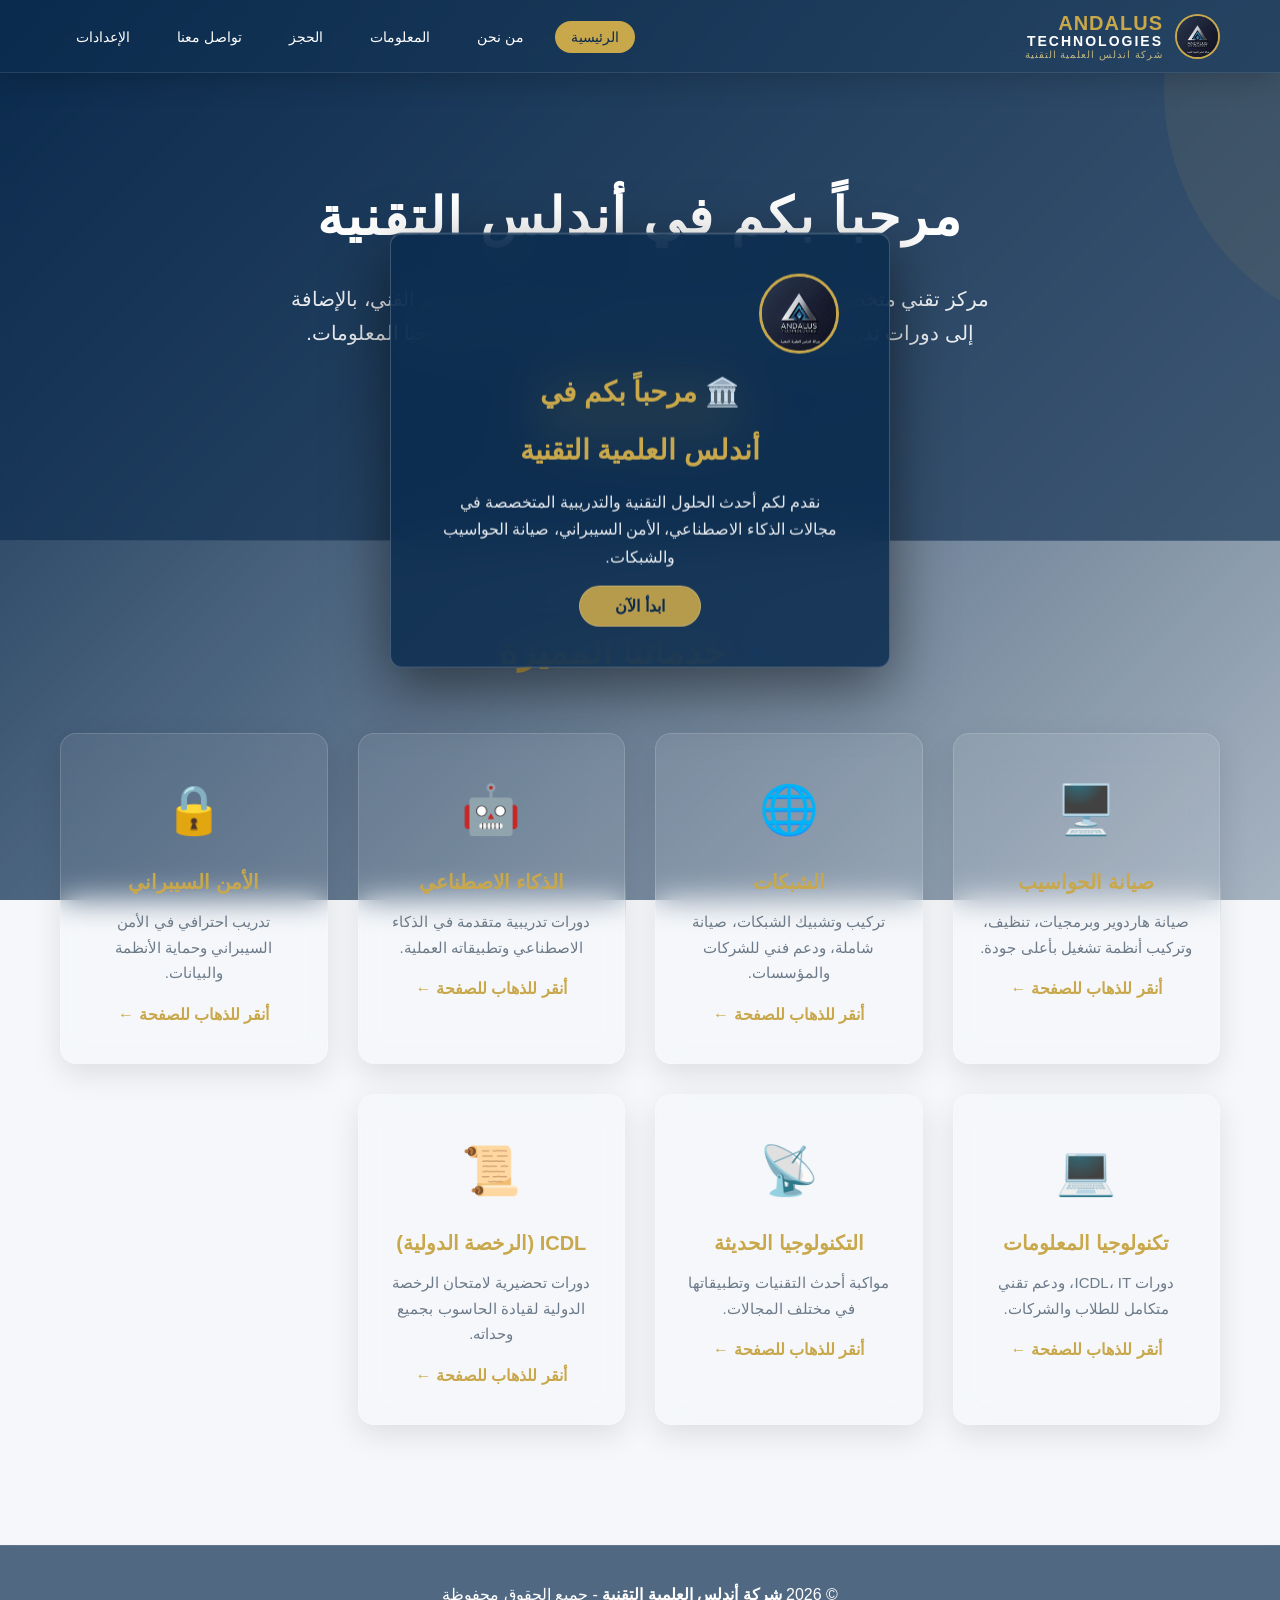
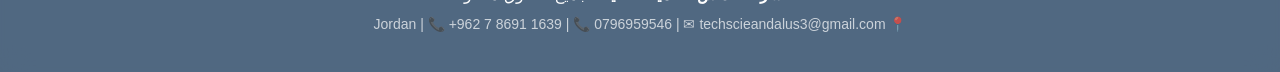
<file: index.html>
<!DOCTYPE html>
<html lang="ar" dir="rtl">
<head>
    <meta charset="UTF-8">
    <meta name="viewport" content="width=device-width, initial-scale=1.0">
    <title>Andalus Technologies | Home</title>
    <link rel="icon" type="image/jpeg" href="images/logo-ar.jpg">
    <link rel="stylesheet" href="style.css">
</head>
<body>

    <div class="glass-bg"></div>

    <header class="header glass-header">
        <div class="container">
            <div class="logo">
                <img src="images/logo-ar.jpg" alt="شعار أندلس" class="logo-img logo-ar" onerror="this.style.display='none'">
                <img src="images/logo-en.jpg" alt="Andalus Logo" class="logo-img logo-en" style="display:none;" onerror="this.style.display='none'">
                <div class="logo-text">
                    <span class="logo-main logo-main-ar">ANDALUS</span>
                    <span class="logo-sub logo-sub-ar">TECHNOLOGIES</span>
                    <span class="logo-slogan logo-slogan-ar">شركة اندلس العلمية التقنية</span>
                    <span class="logo-main logo-main-en" style="display:none;">ANDALUS</span>
                    <span class="logo-sub logo-sub-en" style="display:none;">TECHNOLOGIES</span>
                    <span class="logo-slogan logo-slogan-en" style="display:none;">INNOVATING TODAY, EMPOWERING TOMORROW</span>
                </div>
            </div>
            <button class="menu-toggle" id="menuToggle" aria-label="Menu">
                <span></span><span></span><span></span>
            </button>
            <ul class="nav-links" id="navLinks">
                <li><a href="index.html" class="active" data-trans="home">Home</a></li>
                <li><a href="about.html" data-trans="about">About Us</a></li>
                <li><a href="services.html" data-trans="services">Services</a></li>
                <li><a href="booking.html" data-trans="booking">Booking</a></li>
                <li><a href="contact.html" data-trans="contact">Contact Us</a></li>
                <li><a href="settings.html" data-trans="settings">⚙️ Settings</a></li>
            </ul>
        </div>
    </header>

    <div class="welcome-popup glass-welcome" id="welcomePopup" style="display:none;">
        <div class="welcome-content">
            <img src="images/logo-ar.jpg" alt="Andalus" class="logo-ar welcome-logo" style="display:inline-block;" onerror="this.style.display='none'">
            <img src="images/logo-en.jpg" alt="Andalus" class="logo-en welcome-logo" style="display:none;" onerror="this.style.display='none'">
            <h2 data-trans="welcome_title">🏛️ Welcome to</h2>
            <h2 style="color: var(--secondary); font-size:28px;" data-trans="company_name">Andalus Scientific Technology</h2>
            <p style="margin:15px 0;" data-trans="welcome_desc">We provide the latest technical and training solutions in AI, Cybersecurity, Computer and Network Maintenance.</p>
            <button class="close-welcome" id="closeWelcome" data-trans="start_now">Start Now</button>
        </div>
    </div>

    <section class="hero glass-hero">
        <div class="container">
            <h1 data-trans="hero_title">Welcome to <span>Andalus</span> Technology</h1>
            <p data-trans="hero_desc">A specialized technical center offering computer maintenance, networking, technical support, and training courses in AI, Cybersecurity, and IT.</p>
            <a href="booking.html" class="btn" data-trans="book_now">Book Your Service Now</a>
        </div>
    </section>

    <section class="features">
        <div class="container">
            <h2 data-trans="features_title">🔹 Our Featured Services</h2>
            <div class="features-grid">
                <div class="feature-card glass-feature">
                    <div class="icon">🖥️</div>
                    <h3 data-trans="service1_title">Computer Maintenance</h3>
                    <p data-trans="service1_desc">Hardware and software maintenance, cleaning, and OS installation with highest quality.</p>
                    <a href="services.html#hardware" class="card-link" data-trans="go_to_page">Click to go to page ←</a>
                </div>
                <div class="feature-card glass-feature">
                    <div class="icon">🌐</div>
                    <h3 data-trans="service2_title">Networks</h3>
                    <p data-trans="service2_desc">Network installation, comprehensive maintenance, and technical support for companies.</p>
                    <a href="services.html#networks" class="card-link" data-trans="go_to_page">Click to go to page ←</a>
                </div>
                <div class="feature-card glass-feature">
                    <div class="icon">🤖</div>
                    <h3 data-trans="service3_title">Artificial Intelligence</h3>
                    <p data-trans="service3_desc">Advanced training courses in AI and its practical applications.</p>
                    <a href="ai.html" class="card-link" data-trans="go_to_page">Click to go to page ←</a>
                </div>
                <div class="feature-card glass-feature">
                    <div class="icon">🔒</div>
                    <h3 data-trans="service4_title">Cybersecurity</h3>
                    <p data-trans="service4_desc">Professional training in cybersecurity and system/data protection.</p>
                    <a href="cybersecurity.html" class="card-link" data-trans="go_to_page">Click to go to page ←</a>
                </div>
                <div class="feature-card glass-feature">
                    <div class="icon">💻</div>
                    <h3 data-trans="service5_title">Information Technology</h3>
                    <p data-trans="service5_desc">ICDL courses, IT, and integrated technical support for students and companies.</p>
                    <a href="it.html" class="card-link" data-trans="go_to_page">Click to go to page ←</a>
                </div>
                <div class="feature-card glass-feature">
                    <div class="icon">📡</div>
                    <h3 data-trans="service6_title">Modern Technology</h3>
                    <p data-trans="service6_desc">Keeping up with the latest technologies and their applications.</p>
                    <a href="technology.html" class="card-link" data-trans="go_to_page">Click to go to page ←</a>
                </div>
                <div class="feature-card glass-feature">
                    <div class="icon">📜</div>
                    <h3 data-trans="service7_title">ICDL (International License)</h3>
                    <p data-trans="service7_desc">Preparation courses for the ICDL exam with all its modules.</p>
                    <a href="icdl.html" class="card-link" data-trans="go_to_page">Click to go to page ←</a>
                </div>
            </div>
        </div>
    </section>

    <footer class="footer glass-footer">
        <div class="container">
            <p>© 2026 <strong data-trans="company_footer">Andalus Scientific Technology</strong> - <span data-trans="all_rights">All Rights Reserved</span></p>
            <p style="font-size:14px; opacity:0.7;">📍 Jordan | 📞 +962 7 8691 1639 | 📞 0796959546  | ✉ techscieandalus3@gmail.com</p>
        </div>
    </footer>

    <script src="script.js"></script>
</body>
</html>
</file>
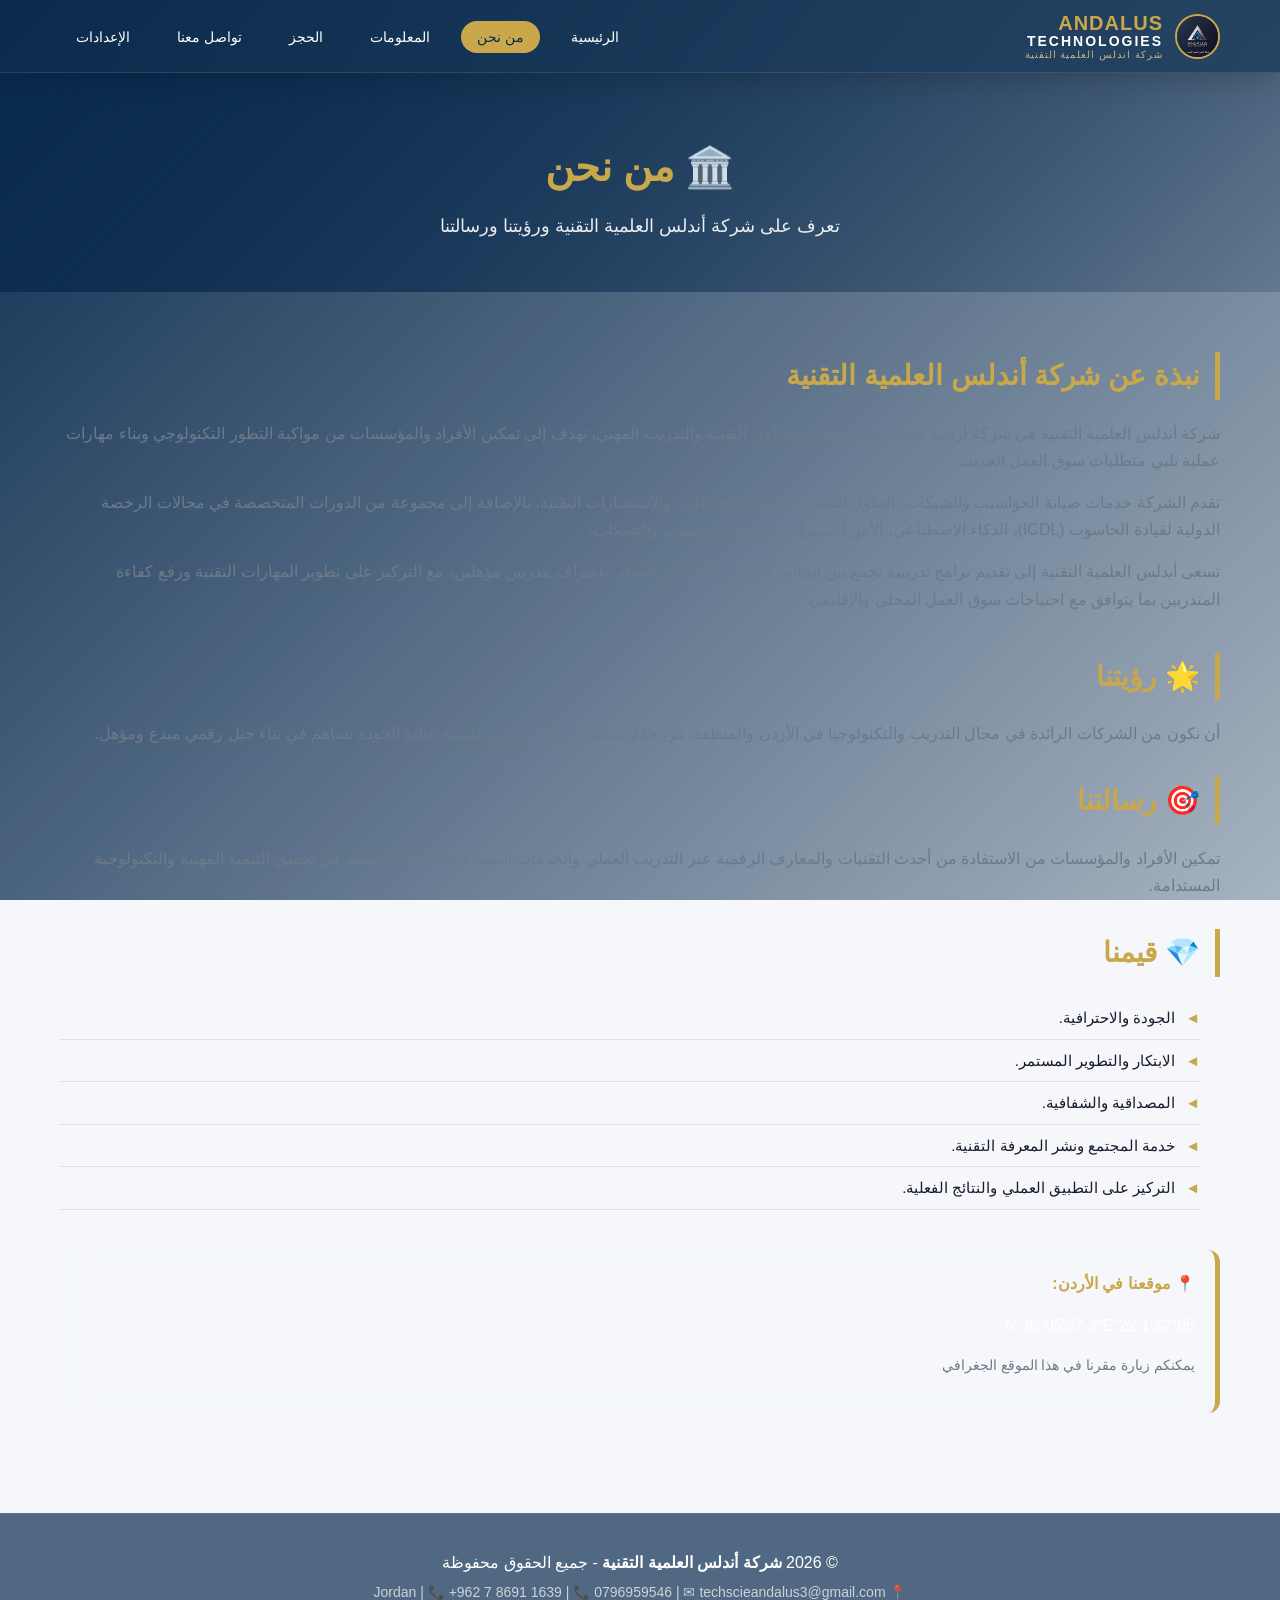
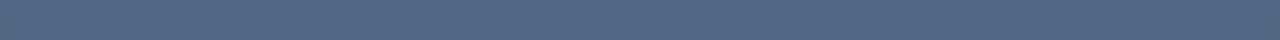
<file: about.html>
<!DOCTYPE html>
<html lang="ar" dir="rtl">
<head>
    <meta charset="UTF-8">
    <meta name="viewport" content="width=device-width, initial-scale=1.0">
    <title>Andalus Technologies | About Us</title>
    <link rel="icon" type="image/jpeg" href="images/logo-ar.jpg">
    <link rel="stylesheet" href="style.css">
</head>
<body>

    <div class="glass-bg"></div>

    <header class="header glass-header">
        <div class="container">
            <div class="logo">
                <img src="images/logo-ar.jpg" alt="شعار أندلس" class="logo-img logo-ar" onerror="this.style.display='none'">
                <img src="images/logo-en.jpg" alt="Andalus Logo" class="logo-img logo-en" style="display:none;" onerror="this.style.display='none'">
                <div class="logo-text">
                    <span class="logo-main logo-main-ar">ANDALUS</span>
                    <span class="logo-sub logo-sub-ar">TECHNOLOGIES</span>
                    <span class="logo-slogan logo-slogan-ar">شركة اندلس العلمية التقنية</span>
                    <span class="logo-main logo-main-en" style="display:none;">ANDALUS</span>
                    <span class="logo-sub logo-sub-en" style="display:none;">TECHNOLOGIES</span>
                    <span class="logo-slogan logo-slogan-en" style="display:none;">INNOVATING TODAY, EMPOWERING TOMORROW</span>
                </div>
            </div>
            <button class="menu-toggle" id="menuToggle" aria-label="Menu">
                <span></span><span></span><span></span>
            </button>
            <ul class="nav-links" id="navLinks">
                <li><a href="index.html" data-trans="home">Home</a></li>
                <li><a href="about.html" class="active" data-trans="about">About Us</a></li>
                <li><a href="services.html" data-trans="services">Services</a></li>
                <li><a href="booking.html" data-trans="booking">Booking</a></li>
                <li><a href="contact.html" data-trans="contact">Contact Us</a></li>
                <li><a href="settings.html" data-trans="settings">⚙️ Settings</a></li>
            </ul>
        </div>
    </header>

    <section class="page-header">
        <div class="container">
            <h1>🏛️ <span data-trans="about_title">About Us</span></h1>
            <p data-trans="about_desc">Learn about Andalus Scientific Technology Company, our vision and mission</p>
        </div>
    </section>

    <section class="content-section">
        <div class="container">
            <h2 data-trans="about_company">About Andalus Scientific Technology Company</h2>
            <p data-trans="about_p1">Andalus Scientific Technology Company is a Jordanian company specialized in providing technical solutions and professional training, aiming to empower individuals and institutions to keep up with technological development and build practical skills that meet the requirements of the modern labor market.</p>
            <p data-trans="about_p2">The company offers computer and network maintenance services, technical solutions, professional training, and technical consultations, in addition to a range of specialized courses in ICDL, Artificial Intelligence, Cybersecurity, and Computer and Network Maintenance.</p>
            <p data-trans="about_p3">Andalus Scientific Technology seeks to provide training programs that combine theoretical and practical aspects under the supervision of qualified trainers, focusing on developing technical skills and raising the efficiency of trainees in line with the needs of the local and regional labor market.</p>

            <h2 style="margin-top:40px;" data-trans="vision">🌟 Our Vision</h2>
            <p data-trans="vision_text">To be among the leading companies in training and technology in Jordan and the region, by providing high-quality technical and educational services that contribute to building a creative and qualified digital generation.</p>

            <h2 style="margin-top:30px;" data-trans="mission">🎯 Our Mission</h2>
            <p data-trans="mission_text">Empowering individuals and institutions to benefit from the latest technologies and digital knowledge through practical training and distinguished technical services, contributing to sustainable professional and technological development.</p>

            <h2 style="margin-top:30px;" data-trans="values">💎 Our Values</h2>
            <ul>
                <li data-trans="value1">Quality and professionalism.</li>
                <li data-trans="value2">Innovation and continuous development.</li>
                <li data-trans="value3">Credibility and transparency.</li>
                <li data-trans="value4">Community service and dissemination of technical knowledge.</li>
                <li data-trans="value5">Focus on practical application and actual results.</li>
            </ul>

            <div style="margin-top:40px; background:rgba(255,255,255,0.08); backdrop-filter:blur(10px); padding:20px; border-radius:12px; border-right:5px solid var(--secondary);">
                <p style="font-weight:600; color:var(--secondary);" data-trans="location">📍 Our Location in Jordan:</p>
                <p style="font-size:16px; color:var(--white);">32°05'22.1"N 36°05'37.3"E</p>
                <p style="font-size:14px; color:var(--gray);" data-trans="location_desc">You can visit our headquarters at this geographic location</p>
            </div>
        </div>
    </section>

    <footer class="footer glass-footer">
        <div class="container">
            <p>© 2026 <strong data-trans="company_footer">Andalus Scientific Technology</strong> - <span data-trans="all_rights">All Rights Reserved</span></p>
            <p style="font-size:14px; opacity:0.7;">📍 Jordan | 📞 +962 7 8691 1639 | 📞 0796959546  | ✉ techscieandalus3@gmail.com</p>
        </div>
    </footer>

    <script src="script.js"></script>
</body>
</html>
</file>
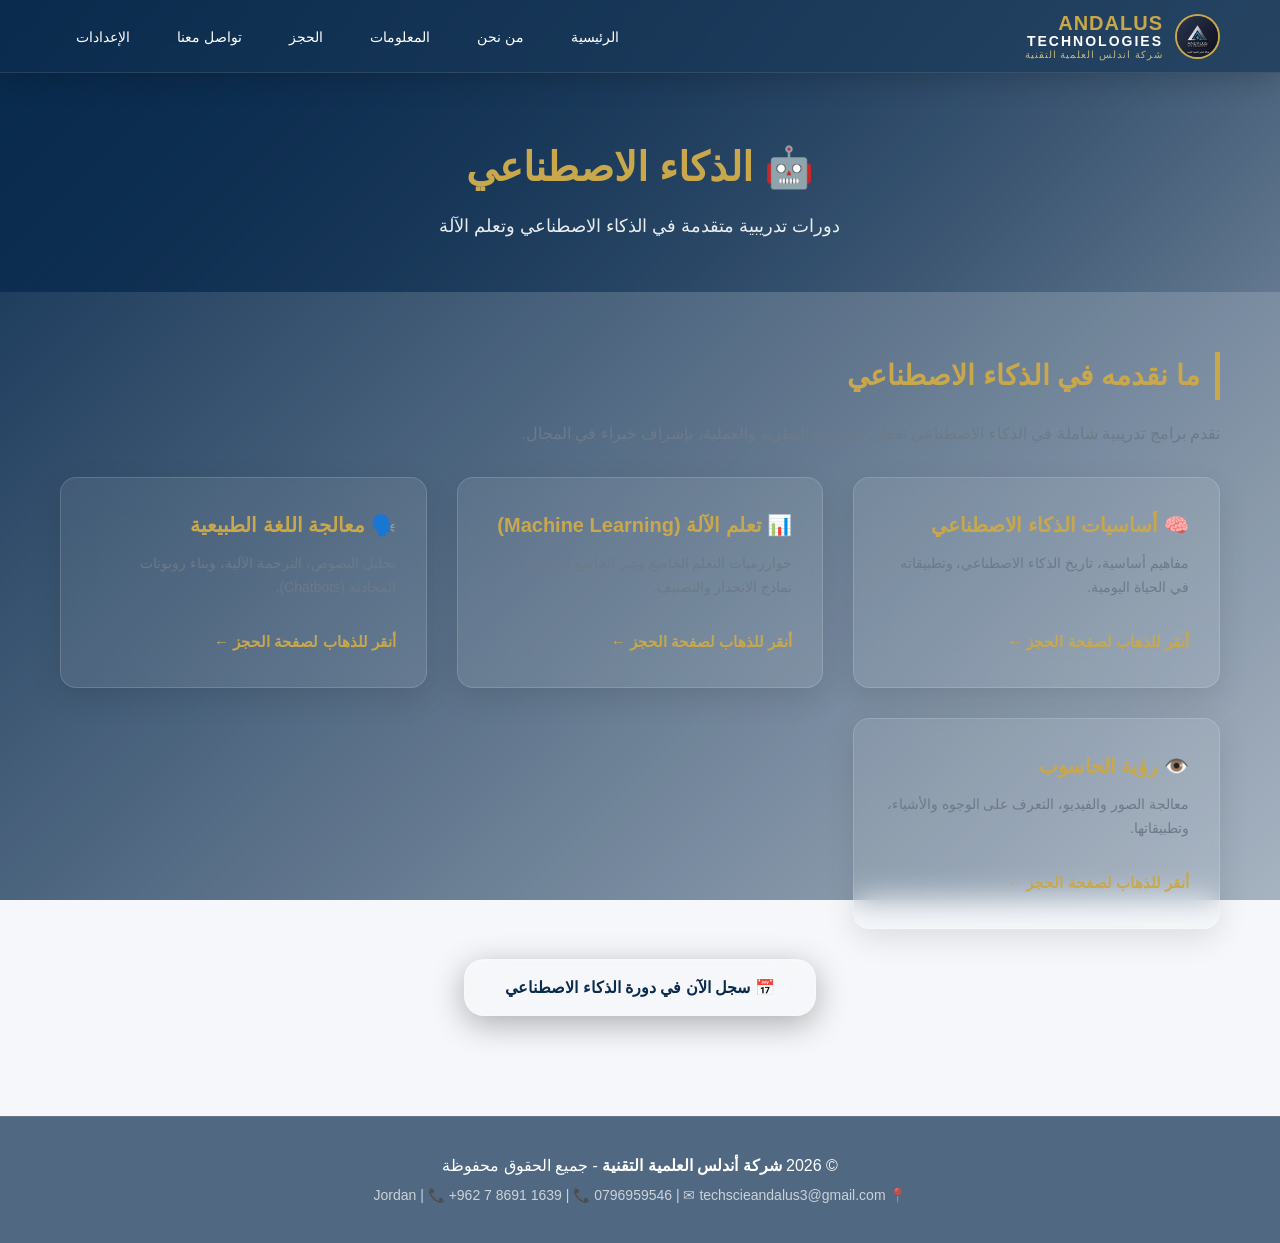
<file: ai.html>
<!DOCTYPE html>
<html lang="ar" dir="rtl">
<head>
    <meta charset="UTF-8">
    <meta name="viewport" content="width=device-width, initial-scale=1.0">
    <title>Andalus Technologies | AI</title>
    <link rel="icon" type="image/jpeg" href="images/logo-ar.jpg">
    <link rel="stylesheet" href="style.css">
</head>
<body>

    <div class="glass-bg"></div>

    <header class="header glass-header">
        <div class="container">
            <div class="logo">
                <img src="images/logo-ar.jpg" alt="شعار أندلس" class="logo-img logo-ar" onerror="this.style.display='none'">
                <img src="images/logo-en.jpg" alt="Andalus Logo" class="logo-img logo-en" style="display:none;" onerror="this.style.display='none'">
                <div class="logo-text">
                    <span class="logo-main logo-main-ar">ANDALUS</span>
                    <span class="logo-sub logo-sub-ar">TECHNOLOGIES</span>
                    <span class="logo-slogan logo-slogan-ar">شركة اندلس العلمية التقنية</span>
                    <span class="logo-main logo-main-en" style="display:none;">ANDALUS</span>
                    <span class="logo-sub logo-sub-en" style="display:none;">TECHNOLOGIES</span>
                    <span class="logo-slogan logo-slogan-en" style="display:none;">INNOVATING TODAY, EMPOWERING TOMORROW</span>
                </div>
            </div>
            <button class="menu-toggle" id="menuToggle" aria-label="Menu">
                <span></span><span></span><span></span>
            </button>
            <ul class="nav-links" id="navLinks">
                <li><a href="index.html" data-trans="home">Home</a></li>
                <li><a href="about.html" data-trans="about">About Us</a></li>
                <li><a href="services.html" data-trans="services">Services</a></li>
                <li><a href="booking.html" data-trans="booking">Booking</a></li>
                <li><a href="contact.html" data-trans="contact">Contact Us</a></li>
                <li><a href="settings.html" data-trans="settings">⚙️ Settings</a></li>
            </ul>
        </div>
    </header>

    <section class="page-header">
        <div class="container">
            <h1>🤖 <span data-trans="ai_title">Artificial Intelligence</span></h1>
            <p data-trans="ai_desc">Advanced training courses in AI and Machine Learning</p>
        </div>
    </section>

    <section class="content-section">
        <div class="container">
            <h2 data-trans="ai_what">What We Offer in AI</h2>
            <p data-trans="ai_what_desc">We offer comprehensive training programs in AI covering theoretical and practical aspects, supervised by field experts.</p>
            
            <div class="services-grid">
                <div class="service-card glass-feature">
                    <h3>🧠 <span data-trans="ai_basics">AI Basics</span></h3>
                    <p data-trans="ai_basics_desc">Basic concepts, history of AI, and its applications in daily life.</p>
                    <a href="booking.html" class="btn-link" data-trans="go_to_booking">Click to go to booking page ←</a>
                </div>
                <div class="service-card glass-feature">
                    <h3>📊 <span data-trans="ai_ml">Machine Learning</span></h3>
                    <p data-trans="ai_ml_desc">Supervised and unsupervised learning algorithms, regression and classification models.</p>
                    <a href="booking.html" class="btn-link" data-trans="go_to_booking">Click to go to booking page ←</a>
                </div>
                <div class="service-card glass-feature">
                    <h3>🗣️ <span data-trans="ai_nlp">Natural Language Processing</span></h3>
                    <p data-trans="ai_nlp_desc">Text analysis, machine translation, and building Chatbots.</p>
                    <a href="booking.html" class="btn-link" data-trans="go_to_booking">Click to go to booking page ←</a>
                </div>
                <div class="service-card glass-feature">
                    <h3>👁️ <span data-trans="ai_cv">Computer Vision</span></h3>
                    <p data-trans="ai_cv_desc">Image and video processing, face and object recognition, and their applications.</p>
                    <a href="booking.html" class="btn-link" data-trans="go_to_booking">Click to go to booking page ←</a>
                </div>
            </div>
            <div style="text-align:center; margin-top:30px;">
                <a href="booking.html" class="btn glass-card" style="display:inline-block; color:var(--primary); padding:14px 40px; border-radius:50px; font-weight:700;" data-trans="ai_register">📅 Register Now for AI Course</a>
            </div>
        </div>
    </section>

    <footer class="footer glass-footer">
        <div class="container">
            <p>© 2026 <strong data-trans="company_footer">Andalus Scientific Technology</strong> - <span data-trans="all_rights">All Rights Reserved</span></p>
            <p style="font-size:14px; opacity:0.7;">📍 Jordan | 📞 +962 7 8691 1639 | 📞 0796959546  | ✉ techscieandalus3@gmail.com</p>
        </div>
    </footer>

    <script src="script.js"></script>
</body>
</html>
</file>
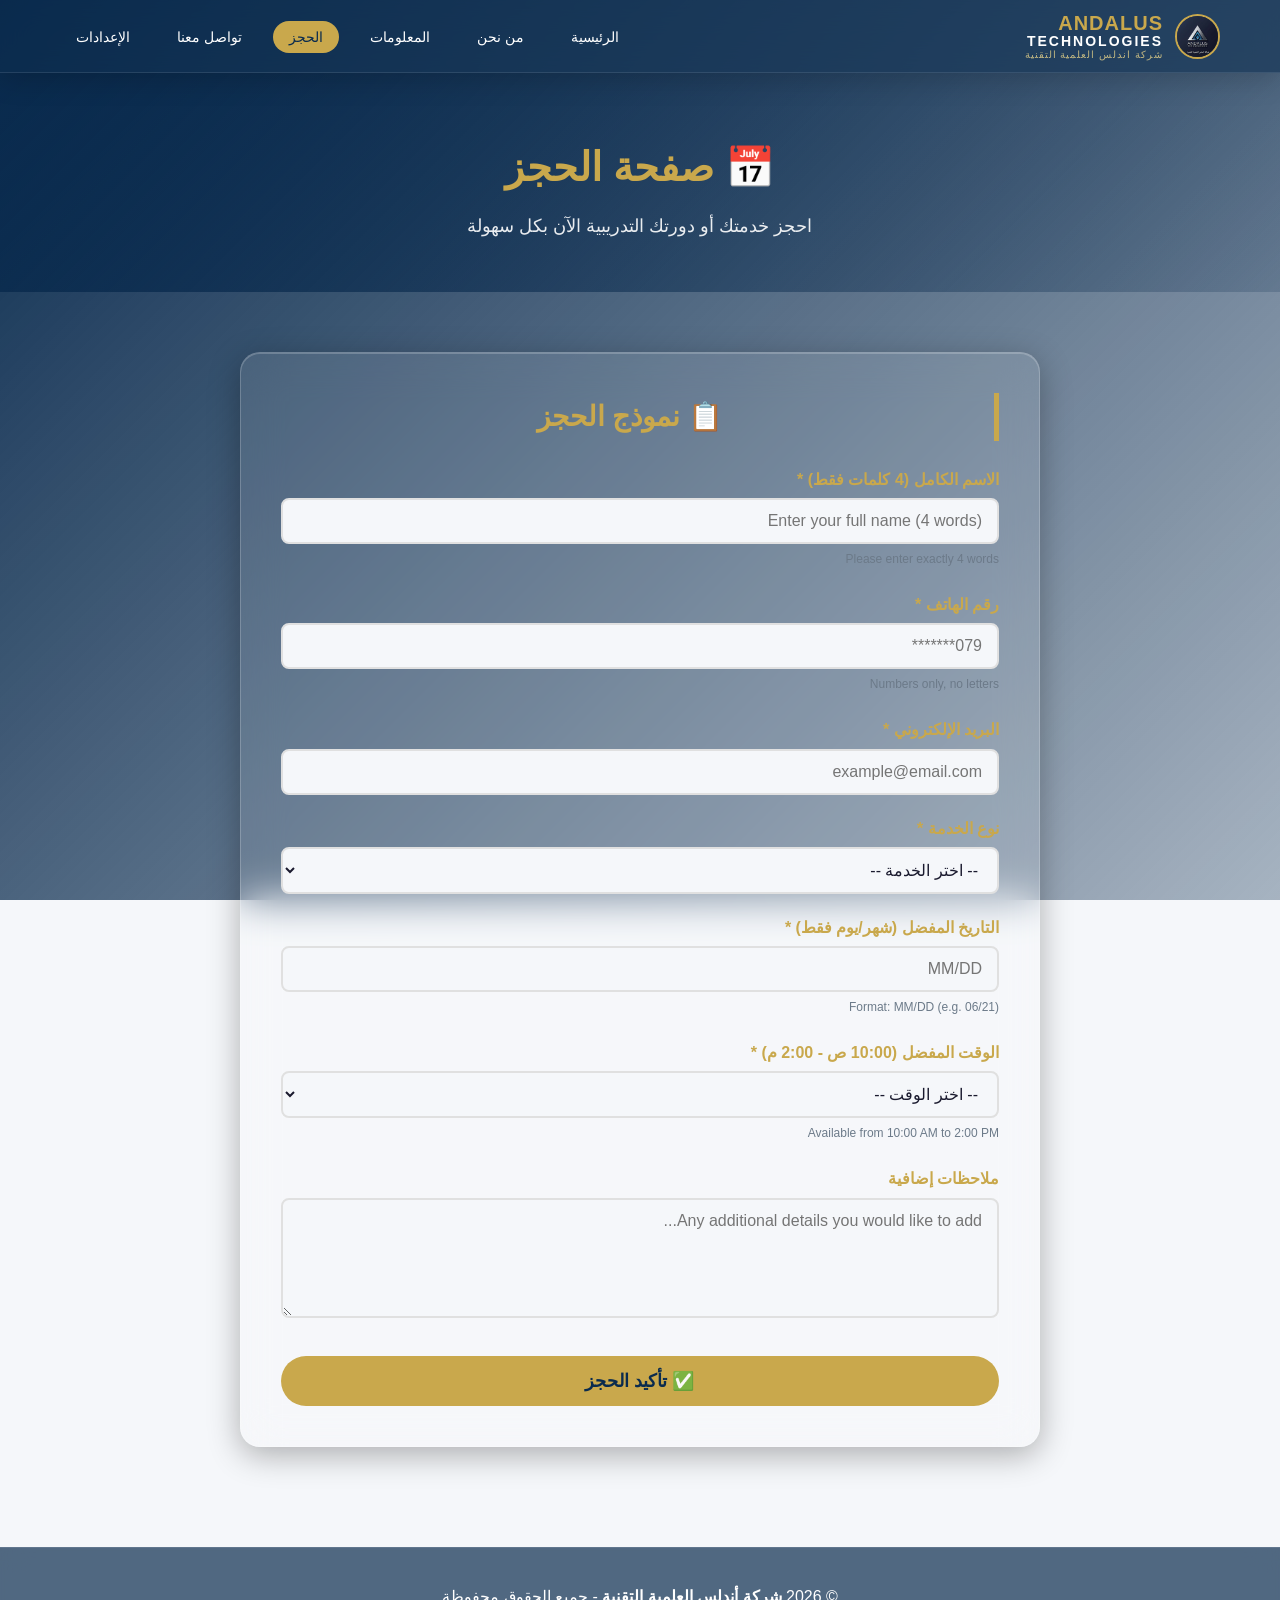
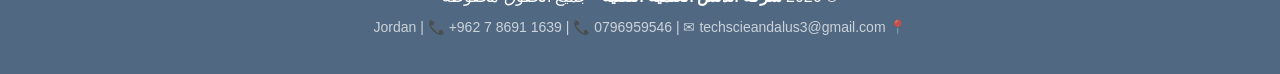
<file: booking.html>
<!DOCTYPE html>
<html lang="ar" dir="rtl">
<head>
    <meta charset="UTF-8">
    <meta name="viewport" content="width=device-width, initial-scale=1.0">
    <title>Andalus Technologies | Booking</title>
    <link rel="icon" type="image/jpeg" href="images/logo-ar.jpg">
    <link rel="stylesheet" href="style.css">
</head>
<body>

    <div class="glass-bg"></div>

    <header class="header glass-header">
        <div class="container">
            <div class="logo">
                <img src="images/logo-ar.jpg" alt="شعار أندلس" class="logo-img logo-ar" onerror="this.style.display='none'">
                <img src="images/logo-en.jpg" alt="Andalus Logo" class="logo-img logo-en" style="display:none;" onerror="this.style.display='none'">
                <div class="logo-text">
                    <span class="logo-main logo-main-ar">ANDALUS</span>
                    <span class="logo-sub logo-sub-ar">TECHNOLOGIES</span>
                    <span class="logo-slogan logo-slogan-ar">شركة اندلس العلمية التقنية</span>
                    <span class="logo-main logo-main-en" style="display:none;">ANDALUS</span>
                    <span class="logo-sub logo-sub-en" style="display:none;">TECHNOLOGIES</span>
                    <span class="logo-slogan logo-slogan-en" style="display:none;">INNOVATING TODAY, EMPOWERING TOMORROW</span>
                </div>
            </div>
            <button class="menu-toggle" id="menuToggle" aria-label="Menu">
                <span></span><span></span><span></span>
            </button>
            <ul class="nav-links" id="navLinks">
                <li><a href="index.html" data-trans="home">Home</a></li>
                <li><a href="about.html" data-trans="about">About Us</a></li>
                <li><a href="services.html" data-trans="services">Services</a></li>
                <li><a href="booking.html" class="active" data-trans="booking">Booking</a></li>
                <li><a href="contact.html" data-trans="contact">Contact Us</a></li>
                <li><a href="settings.html" data-trans="settings">⚙️ Settings</a></li>
            </ul>
        </div>
    </header>

    <section class="page-header">
        <div class="container">
            <h1>📅 <span data-trans="booking_title">Booking Page</span></h1>
            <p data-trans="booking_desc">Book your service or training course now with ease</p>
        </div>
    </section>

    <section class="content-section">
        <div class="container">
            <div class="booking-form glass-card">
                
                <form id="bookingForm" action="https://formsubmit.co/techscieandalus3@gmail.com" method="POST">
                    
                    <input type="hidden" name="_captcha" value="false">
                    <input type="hidden" name="_template" value="table">
                    <input type="hidden" name="_subject" value="📋 طلب حجز جديد - أندلس التقنية">

                    <h2 style="text-align:center; color:var(--secondary); margin-bottom:25px;" data-trans="booking_form_title">📋 Booking Form</h2>
                    
                    <div id="bookingFields">
                        <div class="form-group">
                            <label for="fullName" data-trans="full_name">Full Name (4 words only) *</label>
                            <input type="text" id="fullName" name="الاسم الكامل" placeholder="Enter your full name (4 words)" required>
                            <small style="color:var(--gray); font-size:12px;">Please enter exactly 4 words</small>
                        </div>

                        <div class="form-group">
                            <label for="phone" data-trans="phone_number">Phone Number *</label>
                            <input type="text" id="phone" name="رقم الهاتف" placeholder="079*******" required>
                            <small style="color:var(--gray); font-size:12px;">Numbers only, no letters</small>
                        </div>

                        <div class="form-group">
                            <label for="email" data-trans="email_address">Email Address *</label>
                            <input type="email" id="email" name="البريد الإلكتروني" placeholder="example@email.com" required>
                        </div>

                        <div class="form-group">
                            <label for="serviceType" data-trans="service_type">Service Type *</label>
                            <select id="serviceType" name="نوع الخدمة" required>
                                <option value="" data-trans="select_service">-- Select Service --</option>
                                <option value="Computer Maintenance (Hardware)" data-trans="service_hardware">Computer Maintenance (Hardware)</option>
                                <option value="Network Installation" data-trans="service_networks">Network Installation</option>
                                <option value="AI Course" data-trans="service_ai">AI Course</option>
                                <option value="Modern Technology Course" data-trans="service_tech">Modern Technology Course</option>
                                <option value="IT Course" data-trans="service_it">IT Course</option>
                                <option value="Cybersecurity Course" data-trans="service_cyber">Cybersecurity Course</option>
                                <option value="ICDL Course" data-trans="service_icdl">ICDL Course</option>
                                <option value="Technical Support for Companies" data-trans="service_support">Technical Support for Companies</option>
                                <option value="Device Cleaning" data-trans="service_cleaning">Device Cleaning</option>
                                <option value="Other Service" data-trans="service_other">Other Service</option>
                            </select>
                        </div>

                        <div class="form-group">
                            <label for="bookingDate" data-trans="preferred_date">Preferred Date (Month & Day only) *</label>
                            <input type="text" id="bookingDate" name="التاريخ المفضل" placeholder="MM/DD" required>
                            <small style="color:var(--gray); font-size:12px;">Format: MM/DD (e.g. 06/21)</small>
                        </div>

                        <div class="form-group">
                            <label for="bookingTime" data-trans="preferred_time">Preferred Time (10:00 AM - 2:00 PM) *</label>
                            <select id="bookingTime" name="الوقت المفضل" required>
                                <option value="" data-trans="select_time">-- Select Time --</option>
                                <option value="10:00 AM">10:00 AM</option>
                                <option value="10:30 AM">10:30 AM</option>
                                <option value="11:00 AM">11:00 AM</option>
                                <option value="11:30 AM">11:30 AM</option>
                                <option value="12:00 PM">12:00 PM</option>
                                <option value="12:30 PM">12:30 PM</option>
                                <option value="1:00 PM">1:00 PM</option>
                                <option value="1:30 PM">1:30 PM</option>
                                <option value="2:00 PM">2:00 PM</option>
                            </select>
                            <small style="color:var(--gray); font-size:12px;">Available from 10:00 AM to 2:00 PM</small>
                        </div>

                        <div class="form-group">
                            <label for="notes" data-trans="additional_notes">Additional Notes</label>
                            <textarea id="notes" name="ملاحظات إضافية" placeholder="Any additional details you would like to add..."></textarea>
                        </div>

                        <button type="submit" class="btn-submit" data-trans="confirm_booking">✅ Confirm Booking</button>
                    </div>
                </form>
                
                <!-- رسالة النجاح -->
                <div id="successMessage" style="display:none; text-align:center; padding:20px;">
                    <div style="font-size:60px; margin-bottom:10px;">✅</div>
                    <h3 style="color:var(--secondary);" data-trans="success_title">تم إرسال طلبك بنجاح!</h3>
                    <p style="color:var(--gray);" data-trans="success_desc">سوف نتواصل معك في أقرب وقت.</p>
                    <a href="index.html" class="btn" style="display:inline-block; margin-top:15px; background:var(--secondary); color:var(--primary); padding:12px 35px; border-radius:50px; font-weight:700;">العودة للرئيسية</a>
                </div>

                <div id="bookingMessage" style="margin-top:20px; text-align:center; display:none;"></div>
            </div>
        </div>
    </section>

    <footer class="footer glass-footer">
        <div class="container">
            <p>© 2026 <strong data-trans="company_footer">شركة أندلس العلمية التقنية</strong> - <span data-trans="all_rights">جميع الحقوق محفوظة</span></p>
            <p style="font-size:14px; opacity:0.7;">📍 Jordan | 📞 +962 7 8691 1639 | 📞 0796959546 | ✉ techscieandalus3@gmail.com</p>
        </div>
    </footer>

    <script src="script.js"></script>
</body>
</html>
</file>
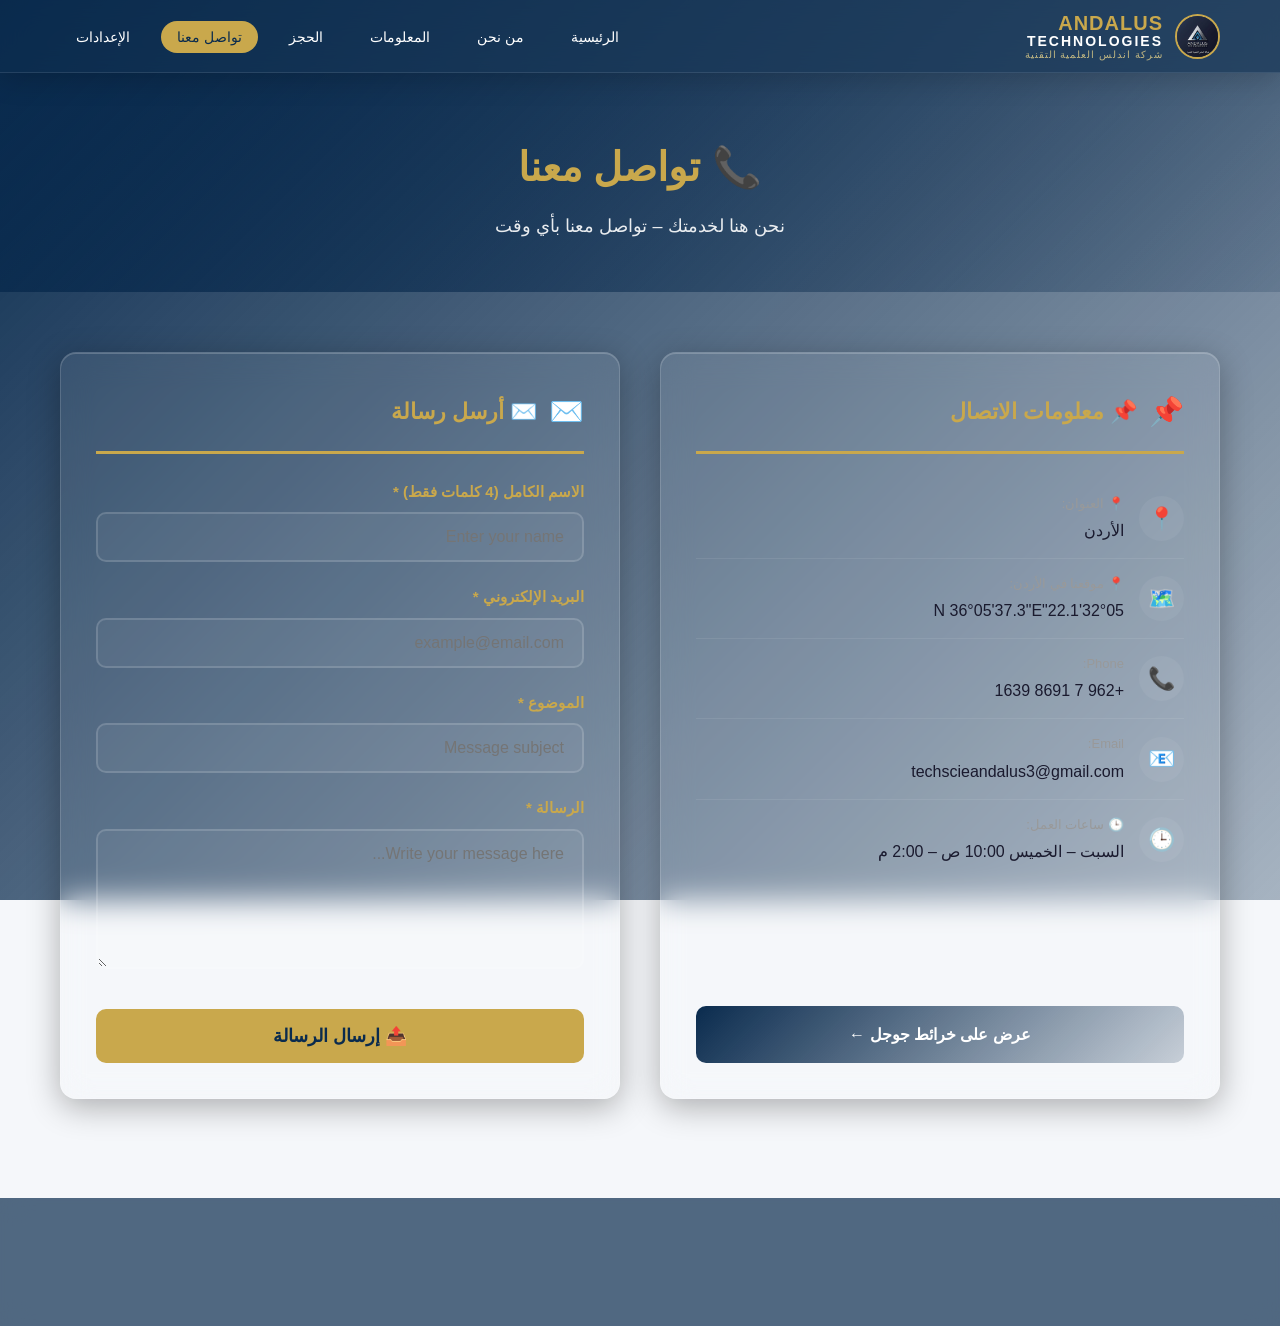
<file: contact.html>
<!DOCTYPE html>
<html lang="ar" dir="rtl">
<head>
    <meta charset="UTF-8">
    <meta name="viewport" content="width=device-width, initial-scale=1.0">
    <title>Andalus Technologies | Contact Us</title>
    <link rel="icon" type="image/jpeg" href="images/logo-ar.jpg">
    <link rel="stylesheet" href="style.css">
</head>
<body>

    <div class="glass-bg"></div>

    <header class="header glass-header">
        <div class="container">
            <div class="logo">
                <img src="images/logo-ar.jpg" alt="شعار أندلس" class="logo-img logo-ar" onerror="this.style.display='none'">
                <img src="images/logo-en.jpg" alt="Andalus Logo" class="logo-img logo-en" style="display:none;" onerror="this.style.display='none'">
                <div class="logo-text">
                    <span class="logo-main logo-main-ar">ANDALUS</span>
                    <span class="logo-sub logo-sub-ar">TECHNOLOGIES</span>
                    <span class="logo-slogan logo-slogan-ar">شركة اندلس العلمية التقنية</span>
                    <span class="logo-main logo-main-en" style="display:none;">ANDALUS</span>
                    <span class="logo-sub logo-sub-en" style="display:none;">TECHNOLOGIES</span>
                    <span class="logo-slogan logo-slogan-en" style="display:none;">INNOVATING TODAY, EMPOWERING TOMORROW</span>
                </div>
            </div>
            <button class="menu-toggle" id="menuToggle" aria-label="Menu">
                <span></span><span></span><span></span>
            </button>
            <ul class="nav-links" id="navLinks">
                <li><a href="index.html" data-trans="home">Home</a></li>
                <li><a href="about.html" data-trans="about">About Us</a></li>
                <li><a href="services.html" data-trans="services">Services</a></li>
                <li><a href="booking.html" data-trans="booking">Booking</a></li>
                <li><a href="contact.html" class="active" data-trans="contact">Contact Us</a></li>
                <li><a href="settings.html" data-trans="settings">⚙️ Settings</a></li>
            </ul>
        </div>
    </header>

    <section class="page-header">
        <div class="container">
            <h1>📞 <span data-trans="contact_title">Contact Us</span></h1>
            <p data-trans="contact_desc">We are here to serve you – contact us anytime</p>
        </div>
    </section>

    <section class="content-section">
        <div class="container">
            <div class="contact-wrapper">

                <div class="contact-info-card glass-card">
                    <div class="contact-info-header">
                        <span class="contact-info-icon">📌</span>
                        <h2 data-trans="contact_info">Contact Information</h2>
                    </div>
                    <div class="contact-info-body">
                        <div class="contact-item">
                            <div class="contact-item-icon">📍</div>
                            <div class="contact-item-text">
                                <strong data-trans="address">Address:</strong>
                                <span data-trans="jordan">Jordan</span>
                            </div>
                        </div>
                        <div class="contact-item">
                            <div class="contact-item-icon">🗺️</div>
                            <div class="contact-item-text">
                                <strong data-trans="location">Location:</strong>
                                <span>32°05'22.1"N 36°05'37.3"E</span>
                            </div>
                        </div>
                        <div class="contact-item">
                            <div class="contact-item-icon">📞</div>
                            <div class="contact-item-text">
                                <strong>Phone:</strong>
                                <span>+962 7 8691 1639</span>
                            </div>
                        </div>
                        <div class="contact-item">
                            <div class="contact-item-icon">📧</div>
                            <div class="contact-item-text">
                                <strong>Email:</strong>
                                <span>techscieandalus3@gmail.com</span>
                            </div>
                        </div>
                        <div class="contact-item">
                            <div class="contact-item-icon">🕒</div>
                            <div class="contact-item-text">
                                <strong data-trans="working_hours">Working Hours:</strong>
                                <span data-trans="working_hours_text">Saturday – Thursday 10:00 AM – 2:00 PM</span>
                            </div>
                        </div>
                    </div>
                    <div class="contact-map-btn">
                        <a href="https://www.google.com/maps?q=32.089472,36.093694" target="_blank" data-trans="view_map">
                            🗺️ View on Google Maps ←
                        </a>
                    </div>
                </div>

                <div class="contact-form-card glass-card">
                    <div class="contact-form-header">
                        <span class="contact-form-icon">✉️</span>
                        <h2 data-trans="send_message">Send a Message</h2>
                    </div>

                    <form id="contactForm" action="https://formsubmit.co/techscieandalus3@gmail.com" method="POST">
                        
                        <input type="hidden" name="_captcha" value="false">
                        <input type="hidden" name="_template" value="table">
                        <input type="hidden" name="_subject" value="📩 رسالة جديدة من موقع أندلس التقنية">

                        <div id="contactFields">
                            <div class="form-group">
                                <label for="contactName" data-trans="full_name">Full Name *</label>
                                <input type="text" id="contactName" name="الاسم الكامل" placeholder="Enter your name" class="form-input" required>
                            </div>
                            <div class="form-group">
                                <label for="contactEmailInput" data-trans="email_address">Email Address *</label>
                                <input type="email" id="contactEmailInput" name="البريد الإلكتروني" placeholder="example@email.com" class="form-input" required>
                            </div>
                            <div class="form-group">
                                <label for="contactSubject" data-trans="subject">Subject *</label>
                                <input type="text" id="contactSubject" name="الموضوع" placeholder="Message subject" class="form-input" required>
                            </div>
                            <div class="form-group">
                                <label for="contactMessage" data-trans="message">Message *</label>
                                <textarea id="contactMessage" name="الرسالة" placeholder="Write your message here..." class="form-textarea" required></textarea>
                            </div>
                            <button type="submit" class="btn-send" data-trans="send_btn">📤 Send Message</button>
                        </div>
                    </form>

                    <!-- رسالة النجاح -->
                    <div id="successMessageContact" style="display:none; text-align:center; padding:20px;">
                        <div style="font-size:60px; margin-bottom:10px;">✅</div>
                        <h3 style="color:var(--secondary);" data-trans="success_title">تم إرسال رسالتك بنجاح!</h3>
                        <p style="color:var(--gray);" data-trans="success_desc">سوف نتواصل معك في أقرب وقت.</p>
                        <a href="index.html" class="btn" style="display:inline-block; margin-top:15px; background:var(--secondary); color:var(--primary); padding:12px 35px; border-radius:50px; font-weight:700;">العودة للرئيسية</a>
                    </div>

                    <div id="contactMessageStatus" class="contact-status" style="display:none;"></div>
                </div>

            </div>
        </div>
    </section>

    <footer class="footer glass-footer">
        <div class="container">
            <p>© 2026 <strong data-trans="company_footer">شركة أندلس العلمية التقنية</strong> - <span data-trans="all_rights">جميع الحقوق محفوظة</span></p>
            <p style="font-size:14px; opacity:0.7;">📍 Jordan | 📞 +962 7 8691 1639 | 📞 0796959546 | ✉ techscieandalus3@gmail.com</p>
        </div>
    </footer>

    <script src="script.js"></script>
</body>
</html>
</file>
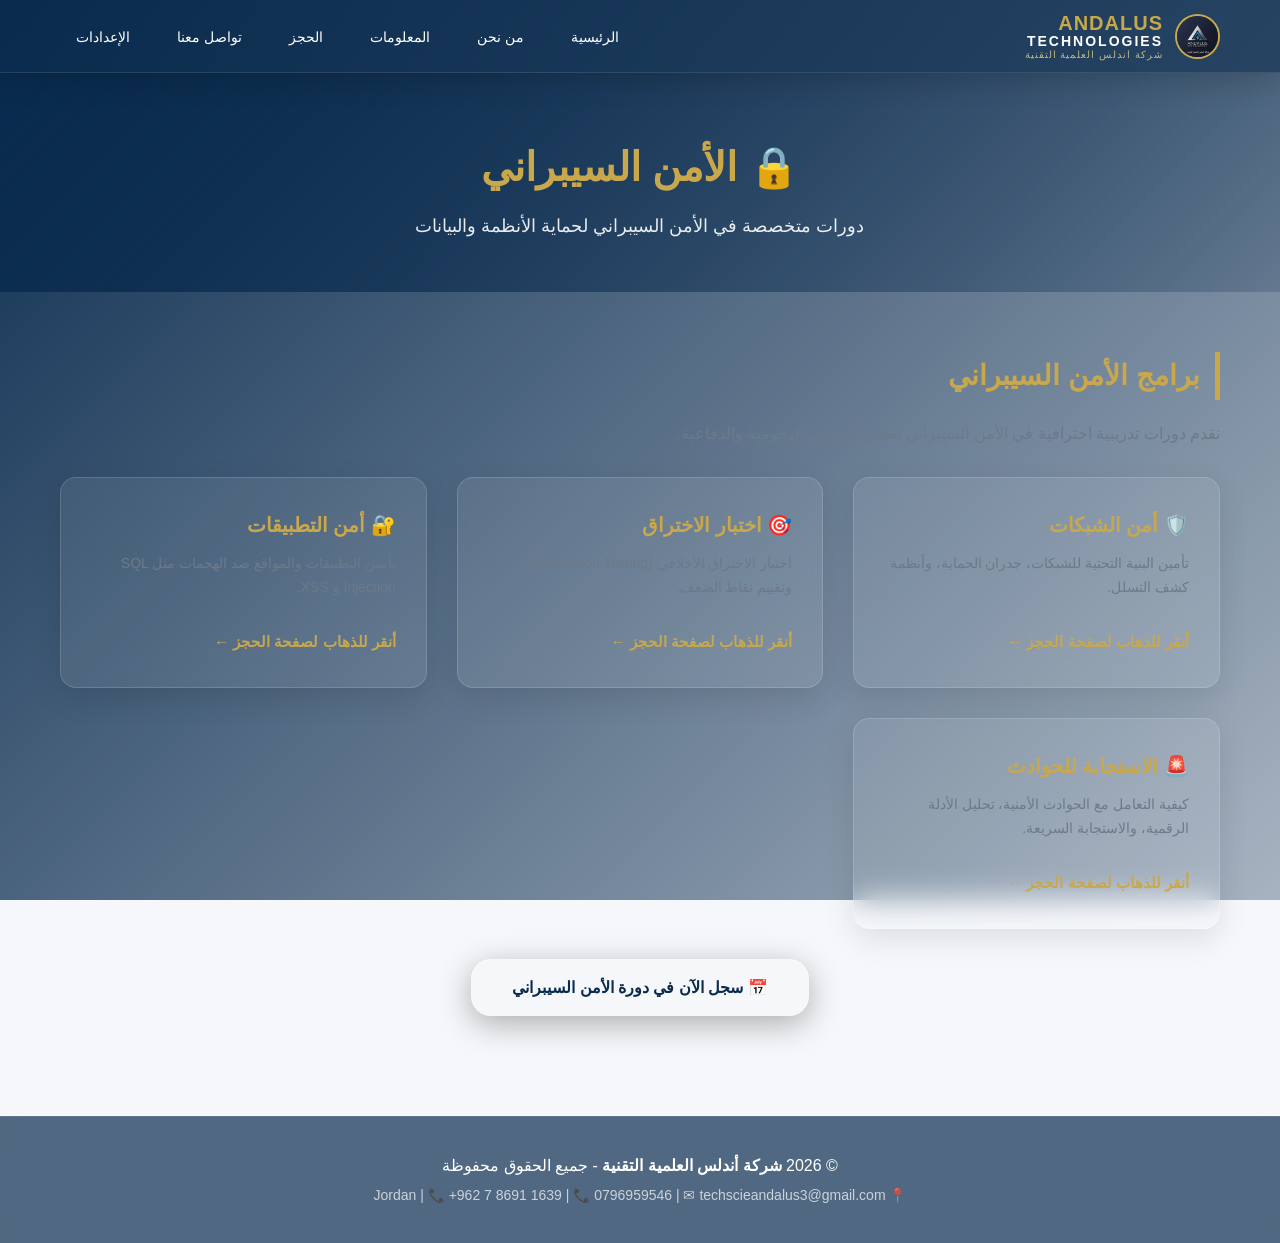
<file: cybersecurity.html>
<!DOCTYPE html>
<html lang="ar" dir="rtl">
<head>
    <meta charset="UTF-8">
    <meta name="viewport" content="width=device-width, initial-scale=1.0">
    <title>Andalus Technologies | Cybersecurity</title>
    <link rel="icon" type="image/jpeg" href="images/logo-ar.jpg">
    <link rel="stylesheet" href="style.css">
</head>
<body>

    <div class="glass-bg"></div>

    <header class="header glass-header">
        <div class="container">
            <div class="logo">
                <img src="images/logo-ar.jpg" alt="شعار أندلس" class="logo-img logo-ar" onerror="this.style.display='none'">
                <img src="images/logo-en.jpg" alt="Andalus Logo" class="logo-img logo-en" style="display:none;" onerror="this.style.display='none'">
                <div class="logo-text">
                    <span class="logo-main logo-main-ar">ANDALUS</span>
                    <span class="logo-sub logo-sub-ar">TECHNOLOGIES</span>
                    <span class="logo-slogan logo-slogan-ar">شركة اندلس العلمية التقنية</span>
                    <span class="logo-main logo-main-en" style="display:none;">ANDALUS</span>
                    <span class="logo-sub logo-sub-en" style="display:none;">TECHNOLOGIES</span>
                    <span class="logo-slogan logo-slogan-en" style="display:none;">INNOVATING TODAY, EMPOWERING TOMORROW</span>
                </div>
            </div>
            <button class="menu-toggle" id="menuToggle" aria-label="Menu">
                <span></span><span></span><span></span>
            </button>
            <ul class="nav-links" id="navLinks">
                <li><a href="index.html" data-trans="home">Home</a></li>
                <li><a href="about.html" data-trans="about">About Us</a></li>
                <li><a href="services.html" data-trans="services">Services</a></li>
                <li><a href="booking.html" data-trans="booking">Booking</a></li>
                <li><a href="contact.html" data-trans="contact">Contact Us</a></li>
                <li><a href="settings.html" data-trans="settings">⚙️ Settings</a></li>
            </ul>
        </div>
    </header>

    <section class="page-header">
        <div class="container">
            <h1>🔒 <span data-trans="cyber_title">Cybersecurity</span></h1>
            <p data-trans="cyber_desc_page">Specialized courses in cybersecurity to protect systems and data</p>
        </div>
    </section>

    <section class="content-section">
        <div class="container">
            <h2 data-trans="cyber_programs">Cybersecurity Programs</h2>
            <p data-trans="cyber_programs_desc">We offer professional training courses in cybersecurity covering offensive and defensive aspects.</p>

            <div class="services-grid">
                <div class="service-card glass-feature">
                    <h3>🛡️ <span data-trans="cyber_network">Network Security</span></h3>
                    <p data-trans="cyber_network_desc">Securing network infrastructure, firewalls, and intrusion detection systems.</p>
                    <a href="booking.html" class="btn-link" data-trans="go_to_booking">Click to go to booking page ←</a>
                </div>
                <div class="service-card glass-feature">
                    <h3>🎯 <span data-trans="cyber_pen">Penetration Testing</span></h3>
                    <p data-trans="cyber_pen_desc">Ethical penetration testing and vulnerability assessment.</p>
                    <a href="booking.html" class="btn-link" data-trans="go_to_booking">Click to go to booking page ←</a>
                </div>
                <div class="service-card glass-feature">
                    <h3>🔐 <span data-trans="cyber_app">Application Security</span></h3>
                    <p data-trans="cyber_app_desc">Securing applications and websites against attacks like SQL Injection and XSS.</p>
                    <a href="booking.html" class="btn-link" data-trans="go_to_booking">Click to go to booking page ←</a>
                </div>
                <div class="service-card glass-feature">
                    <h3>🚨 <span data-trans="cyber_response">Incident Response</span></h3>
                    <p data-trans="cyber_response_desc">How to handle security incidents, digital forensics analysis, and rapid response.</p>
                    <a href="booking.html" class="btn-link" data-trans="go_to_booking">Click to go to booking page ←</a>
                </div>
            </div>
            <div style="text-align:center; margin-top:30px;">
                <a href="booking.html" class="btn glass-card" style="display:inline-block; color:var(--primary); padding:14px 40px; border-radius:50px; font-weight:700;" data-trans="cyber_register">📅 Register Now for Cybersecurity Course</a>
            </div>
        </div>
    </section>

    <footer class="footer glass-footer">
        <div class="container">
            <p>© 2026 <strong data-trans="company_footer">Andalus Scientific Technology</strong> - <span data-trans="all_rights">All Rights Reserved</span></p>
            <p style="font-size:14px; opacity:0.7;">📍 Jordan | 📞 +962 7 8691 1639 | 📞 0796959546  | ✉ techscieandalus3@gmail.com</p>
        </div>
    </footer>

    <script src="script.js"></script>
</body>
</html>
</file>
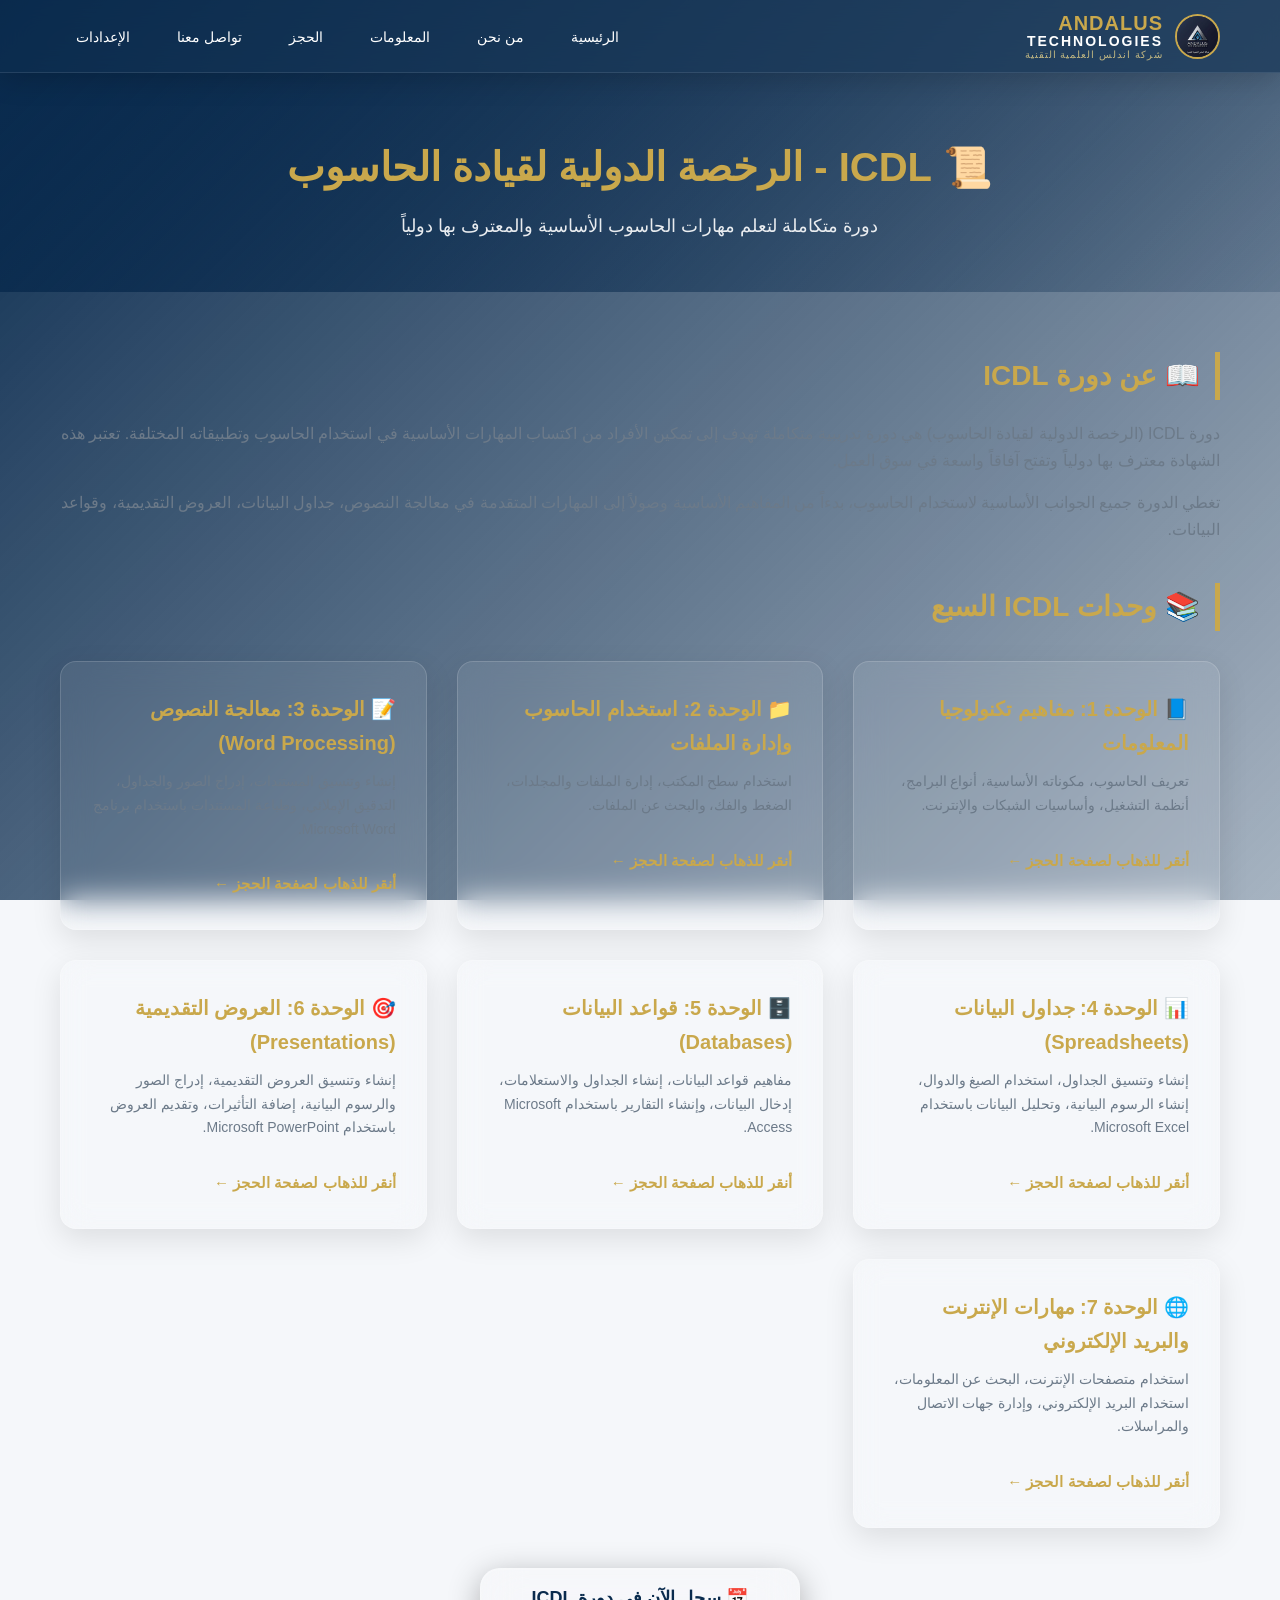
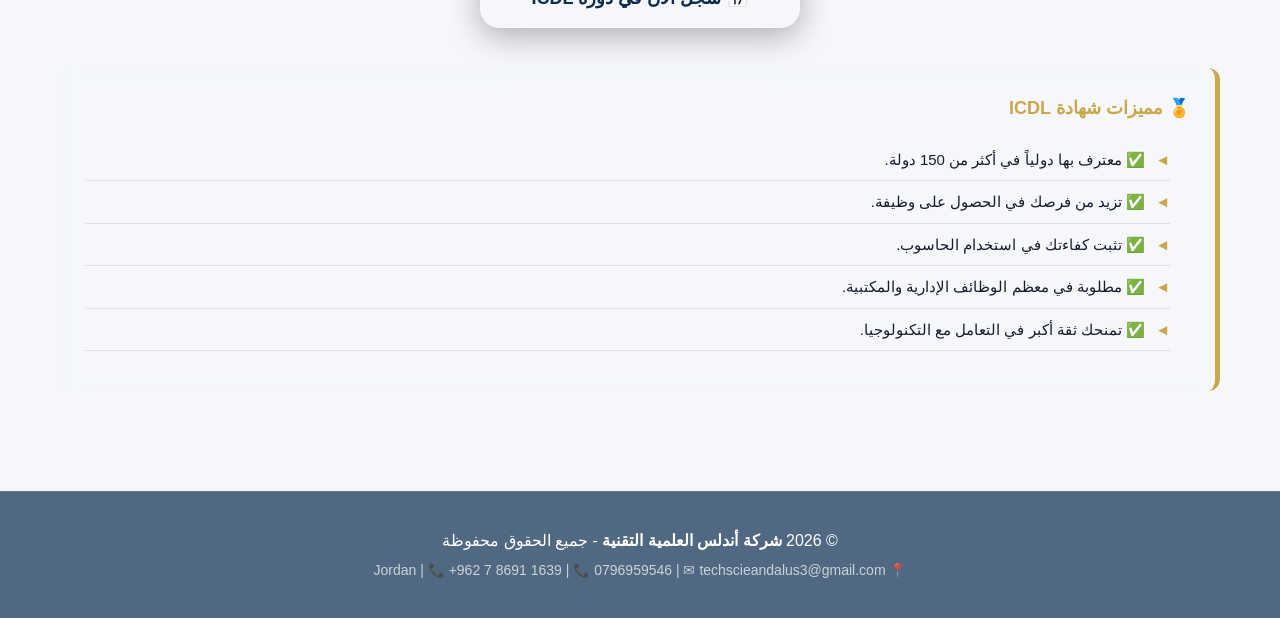
<file: icdl.html>
<!DOCTYPE html>
<html lang="ar" dir="rtl">
<head>
    <meta charset="UTF-8">
    <meta name="viewport" content="width=device-width, initial-scale=1.0">
    <title>Andalus Technologies | ICDL</title>
    <link rel="icon" type="image/jpeg" href="images/logo-ar.jpg">
    <link rel="stylesheet" href="style.css">
</head>
<body>

    <div class="glass-bg"></div>

    <header class="header glass-header">
        <div class="container">
            <div class="logo">
                <img src="images/logo-ar.jpg" alt="شعار أندلس" class="logo-img logo-ar" onerror="this.style.display='none'">
                <img src="images/logo-en.jpg" alt="Andalus Logo" class="logo-img logo-en" style="display:none;" onerror="this.style.display='none'">
                <div class="logo-text">
                    <span class="logo-main logo-main-ar">ANDALUS</span>
                    <span class="logo-sub logo-sub-ar">TECHNOLOGIES</span>
                    <span class="logo-slogan logo-slogan-ar">شركة اندلس العلمية التقنية</span>
                    <span class="logo-main logo-main-en" style="display:none;">ANDALUS</span>
                    <span class="logo-sub logo-sub-en" style="display:none;">TECHNOLOGIES</span>
                    <span class="logo-slogan logo-slogan-en" style="display:none;">INNOVATING TODAY, EMPOWERING TOMORROW</span>
                </div>
            </div>
            <button class="menu-toggle" id="menuToggle" aria-label="Menu">
                <span></span><span></span><span></span>
            </button>
            <ul class="nav-links" id="navLinks">
                <li><a href="index.html" data-trans="home">Home</a></li>
                <li><a href="about.html" data-trans="about">About Us</a></li>
                <li><a href="services.html" data-trans="services">Services</a></li>
                <li><a href="booking.html" data-trans="booking">Booking</a></li>
                <li><a href="contact.html" data-trans="contact">Contact Us</a></li>
                <li><a href="settings.html" data-trans="settings">⚙️ Settings</a></li>
            </ul>
        </div>
    </header>

    <section class="page-header">
        <div class="container">
            <h1>📜 <span data-trans="icdl_page_title">ICDL</span></h1>
            <p data-trans="icdl_page_desc">International Computer Driving License - الرخصة الدولية لقيادة الحاسوب</p>
        </div>
    </section>

    <section class="content-section">
        <div class="container">

            <h2 data-trans="icdl_about_title">📖 عن دورة ICDL</h2>
            <p data-trans="icdl_about_desc">دورة ICDL (الرخصة الدولية لقيادة الحاسوب) هي دورة تدريبية متكاملة تهدف إلى تمكين الأفراد من اكتساب المهارات الأساسية في استخدام الحاسوب وتطبيقاته المختلفة. تعتبر هذه الشهادة معترف بها دولياً وتفتح آفاقاً واسعة في سوق العمل.</p>
            <p data-trans="icdl_about_desc2">تغطي الدورة جميع الجوانب الأساسية لاستخدام الحاسوب، بدءاً من المفاهيم الأساسية وصولاً إلى المهارات المتقدمة في معالجة النصوص، جداول البيانات، العروض التقديمية، وقواعد البيانات.</p>

            <h2 style="margin-top:40px;" data-trans="icdl_modules_title">📚 وحدات ICDL السبع</h2>

            <div class="services-grid">
                <div class="service-card glass-feature">
                    <h3>📘 <span data-trans="icdl_module1">الوحدة 1: مفاهيم تكنولوجيا المعلومات</span></h3>
                    <p data-trans="icdl_module1_desc">تعريف الحاسوب، مكوناته الأساسية، أنواع البرامج، أنظمة التشغيل، وأساسيات الشبكات والإنترنت.</p>
                    <a href="booking.html" class="btn-link" data-trans="go_to_booking">أنقر للذهاب لصفحة الحجز ←</a>
                </div>
                <div class="service-card glass-feature">
                    <h3>📁 <span data-trans="icdl_module2">الوحدة 2: استخدام الحاسوب وإدارة الملفات</span></h3>
                    <p data-trans="icdl_module2_desc">استخدام سطح المكتب، إدارة الملفات والمجلدات، الضغط والفك، والبحث عن الملفات.</p>
                    <a href="booking.html" class="btn-link" data-trans="go_to_booking">أنقر للذهاب لصفحة الحجز ←</a>
                </div>
                <div class="service-card glass-feature">
                    <h3>📝 <span data-trans="icdl_module3">الوحدة 3: معالجة النصوص (Word Processing)</span></h3>
                    <p data-trans="icdl_module3_desc">إنشاء وتنسيق المستندات، إدراج الصور والجداول، التدقيق الإملائي، وطباعة المستندات باستخدام برنامج Microsoft Word.</p>
                    <a href="booking.html" class="btn-link" data-trans="go_to_booking">أنقر للذهاب لصفحة الحجز ←</a>
                </div>
                <div class="service-card glass-feature">
                    <h3>📊 <span data-trans="icdl_module4">الوحدة 4: جداول البيانات (Spreadsheets)</span></h3>
                    <p data-trans="icdl_module4_desc">إنشاء وتنسيق الجداول، استخدام الصيغ والدوال، إنشاء الرسوم البيانية، وتحليل البيانات باستخدام Microsoft Excel.</p>
                    <a href="booking.html" class="btn-link" data-trans="go_to_booking">أنقر للذهاب لصفحة الحجز ←</a>
                </div>
                <div class="service-card glass-feature">
                    <h3>🗄️ <span data-trans="icdl_module5">الوحدة 5: قواعد البيانات (Databases)</span></h3>
                    <p data-trans="icdl_module5_desc">مفاهيم قواعد البيانات، إنشاء الجداول والاستعلامات، إدخال البيانات، وإنشاء التقارير باستخدام Microsoft Access.</p>
                    <a href="booking.html" class="btn-link" data-trans="go_to_booking">أنقر للذهاب لصفحة الحجز ←</a>
                </div>
                <div class="service-card glass-feature">
                    <h3>🎯 <span data-trans="icdl_module6">الوحدة 6: العروض التقديمية (Presentations)</span></h3>
                    <p data-trans="icdl_module6_desc">إنشاء وتنسيق العروض التقديمية، إدراج الصور والرسوم البيانية، إضافة التأثيرات، وتقديم العروض باستخدام Microsoft PowerPoint.</p>
                    <a href="booking.html" class="btn-link" data-trans="go_to_booking">أنقر للذهاب لصفحة الحجز ←</a>
                </div>
                <div class="service-card glass-feature">
                    <h3>🌐 <span data-trans="icdl_module7">الوحدة 7: مهارات الإنترنت والبريد الإلكتروني</span></h3>
                    <p data-trans="icdl_module7_desc">استخدام متصفحات الإنترنت، البحث عن المعلومات، استخدام البريد الإلكتروني، وإدارة جهات الاتصال والمراسلات.</p>
                    <a href="booking.html" class="btn-link" data-trans="go_to_booking">أنقر للذهاب لصفحة الحجز ←</a>
                </div>
            </div>

            <div style="text-align:center; margin-top:40px;">
                <a href="booking.html" class="btn glass-card" style="display:inline-block; color:var(--primary); padding:14px 50px; border-radius:50px; font-weight:700; font-size:18px;" data-trans="icdl_register">📅 سجل الآن في دورة ICDL</a>
            </div>

            <div style="margin-top:40px; background:rgba(255,255,255,0.08); backdrop-filter:blur(10px); padding:25px; border-radius:12px; border-right:5px solid var(--secondary);">
                <p style="font-weight:600; color:var(--secondary); font-size:18px;" data-trans="icdl_cert_title">🏅 مميزات شهادة ICDL</p>
                <ul>
                    <li data-trans="icdl_cert_li1">✅ معترف بها دولياً في أكثر من 150 دولة.</li>
                    <li data-trans="icdl_cert_li2">✅ تزيد من فرصك في الحصول على وظيفة.</li>
                    <li data-trans="icdl_cert_li3">✅ تثبت كفاءتك في استخدام الحاسوب.</li>
                    <li data-trans="icdl_cert_li4">✅ مطلوبة في معظم الوظائف الإدارية والمكتبية.</li>
                    <li data-trans="icdl_cert_li5">✅ تمنحك ثقة أكبر في التعامل مع التكنولوجيا.</li>
                </ul>
            </div>

        </div>
    </section>

    <footer class="footer glass-footer">
        <div class="container">
            <p>© 2026 <strong data-trans="company_footer">Andalus Scientific Technology</strong> - <span data-trans="all_rights">All Rights Reserved</span></p>
            <p style="font-size:14px; opacity:0.7;">📍 Jordan | 📞 +962 7 8691 1639 | 📞 0796959546  | ✉ techscieandalus3@gmail.com</p>
        </div>
    </footer>

    <script src="script.js"></script>
</body>
</html>
</file>
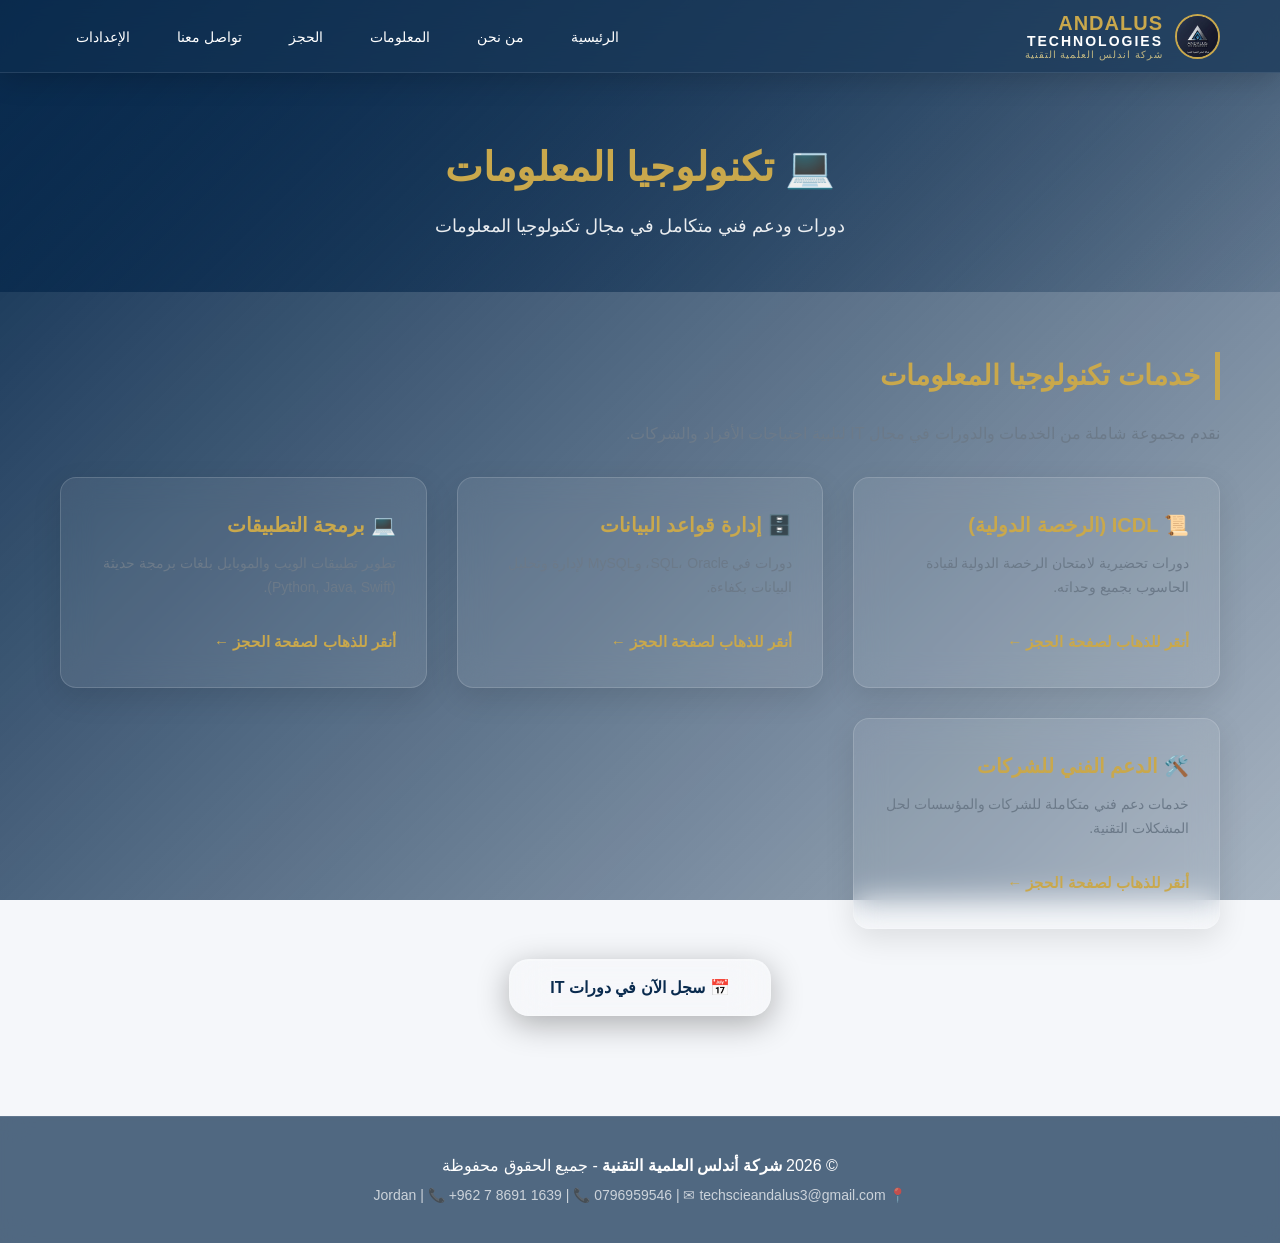
<file: it.html>
<!DOCTYPE html>
<html lang="ar" dir="rtl">
<head>
    <meta charset="UTF-8">
    <meta name="viewport" content="width=device-width, initial-scale=1.0">
    <title>Andalus Technologies | IT</title>
    <link rel="icon" type="image/jpeg" href="images/logo-ar.jpg">
    <link rel="stylesheet" href="style.css">
</head>
<body>

    <div class="glass-bg"></div>

    <header class="header glass-header">
        <div class="container">
            <div class="logo">
                <img src="images/logo-ar.jpg" alt="شعار أندلس" class="logo-img logo-ar" onerror="this.style.display='none'">
                <img src="images/logo-en.jpg" alt="Andalus Logo" class="logo-img logo-en" style="display:none;" onerror="this.style.display='none'">
                <div class="logo-text">
                    <span class="logo-main logo-main-ar">ANDALUS</span>
                    <span class="logo-sub logo-sub-ar">TECHNOLOGIES</span>
                    <span class="logo-slogan logo-slogan-ar">شركة اندلس العلمية التقنية</span>
                    <span class="logo-main logo-main-en" style="display:none;">ANDALUS</span>
                    <span class="logo-sub logo-sub-en" style="display:none;">TECHNOLOGIES</span>
                    <span class="logo-slogan logo-slogan-en" style="display:none;">INNOVATING TODAY, EMPOWERING TOMORROW</span>
                </div>
            </div>
            <button class="menu-toggle" id="menuToggle" aria-label="Menu">
                <span></span><span></span><span></span>
            </button>
            <ul class="nav-links" id="navLinks">
                <li><a href="index.html" data-trans="home">Home</a></li>
                <li><a href="about.html" data-trans="about">About Us</a></li>
                <li><a href="services.html" data-trans="services">Services</a></li>
                <li><a href="booking.html" data-trans="booking">Booking</a></li>
                <li><a href="contact.html" data-trans="contact">Contact Us</a></li>
                <li><a href="settings.html" data-trans="settings">⚙️ Settings</a></li>
            </ul>
        </div>
    </header>

    <section class="page-header">
        <div class="container">
            <h1>💻 <span data-trans="it_title">Information Technology</span></h1>
            <p data-trans="it_desc_page">Courses and integrated technical support in IT</p>
        </div>
    </section>

    <section class="content-section">
        <div class="container">
            <h2 data-trans="it_services">IT Services</h2>
            <p data-trans="it_services_desc">We offer a comprehensive range of IT services and courses to meet the needs of individuals and companies.</p>

            <div class="services-grid">
                <div class="service-card glass-feature">
                    <h3>📜 <span data-trans="it_icdl">ICDL (International License)</span></h3>
                    <p data-trans="it_icdl_desc">Preparation courses for the ICDL exam with all its modules.</p>
                    <a href="booking.html" class="btn-link" data-trans="go_to_booking">Click to go to booking page ←</a>
                </div>
                <div class="service-card glass-feature">
                    <h3>🗄️ <span data-trans="it_db">Database Management</span></h3>
                    <p data-trans="it_db_desc">Courses in SQL, Oracle, and MySQL for efficient data management and analysis.</p>
                    <a href="booking.html" class="btn-link" data-trans="go_to_booking">Click to go to booking page ←</a>
                </div>
                <div class="service-card glass-feature">
                    <h3>💻 <span data-trans="it_programming">Application Programming</span></h3>
                    <p data-trans="it_programming_desc">Web and mobile app development using modern programming languages (Python, Java, Swift).</p>
                    <a href="booking.html" class="btn-link" data-trans="go_to_booking">Click to go to booking page ←</a>
                </div>
                <div class="service-card glass-feature">
                    <h3>🛠️ <span data-trans="it_support">Technical Support for Companies</span></h3>
                    <p data-trans="it_support_desc">Integrated technical support services for companies and institutions to solve technical problems.</p>
                    <a href="booking.html" class="btn-link" data-trans="go_to_booking">Click to go to booking page ←</a>
                </div>
            </div>
            <div style="text-align:center; margin-top:30px;">
                <a href="booking.html" class="btn glass-card" style="display:inline-block; color:var(--primary); padding:14px 40px; border-radius:50px; font-weight:700;" data-trans="it_register">📅 Register Now for IT Courses</a>
            </div>
        </div>
    </section>

    <footer class="footer glass-footer">
        <div class="container">
            <p>© 2026 <strong data-trans="company_footer">Andalus Scientific Technology</strong> - <span data-trans="all_rights">All Rights Reserved</span></p>
            <p style="font-size:14px; opacity:0.7;">📍 Jordan | 📞 +962 7 8691 1639 | 📞 0796959546  | ✉ techscieandalus3@gmail.com</p>
        </div>
    </footer>

    <script src="script.js"></script>
</body>
</html>
</file>
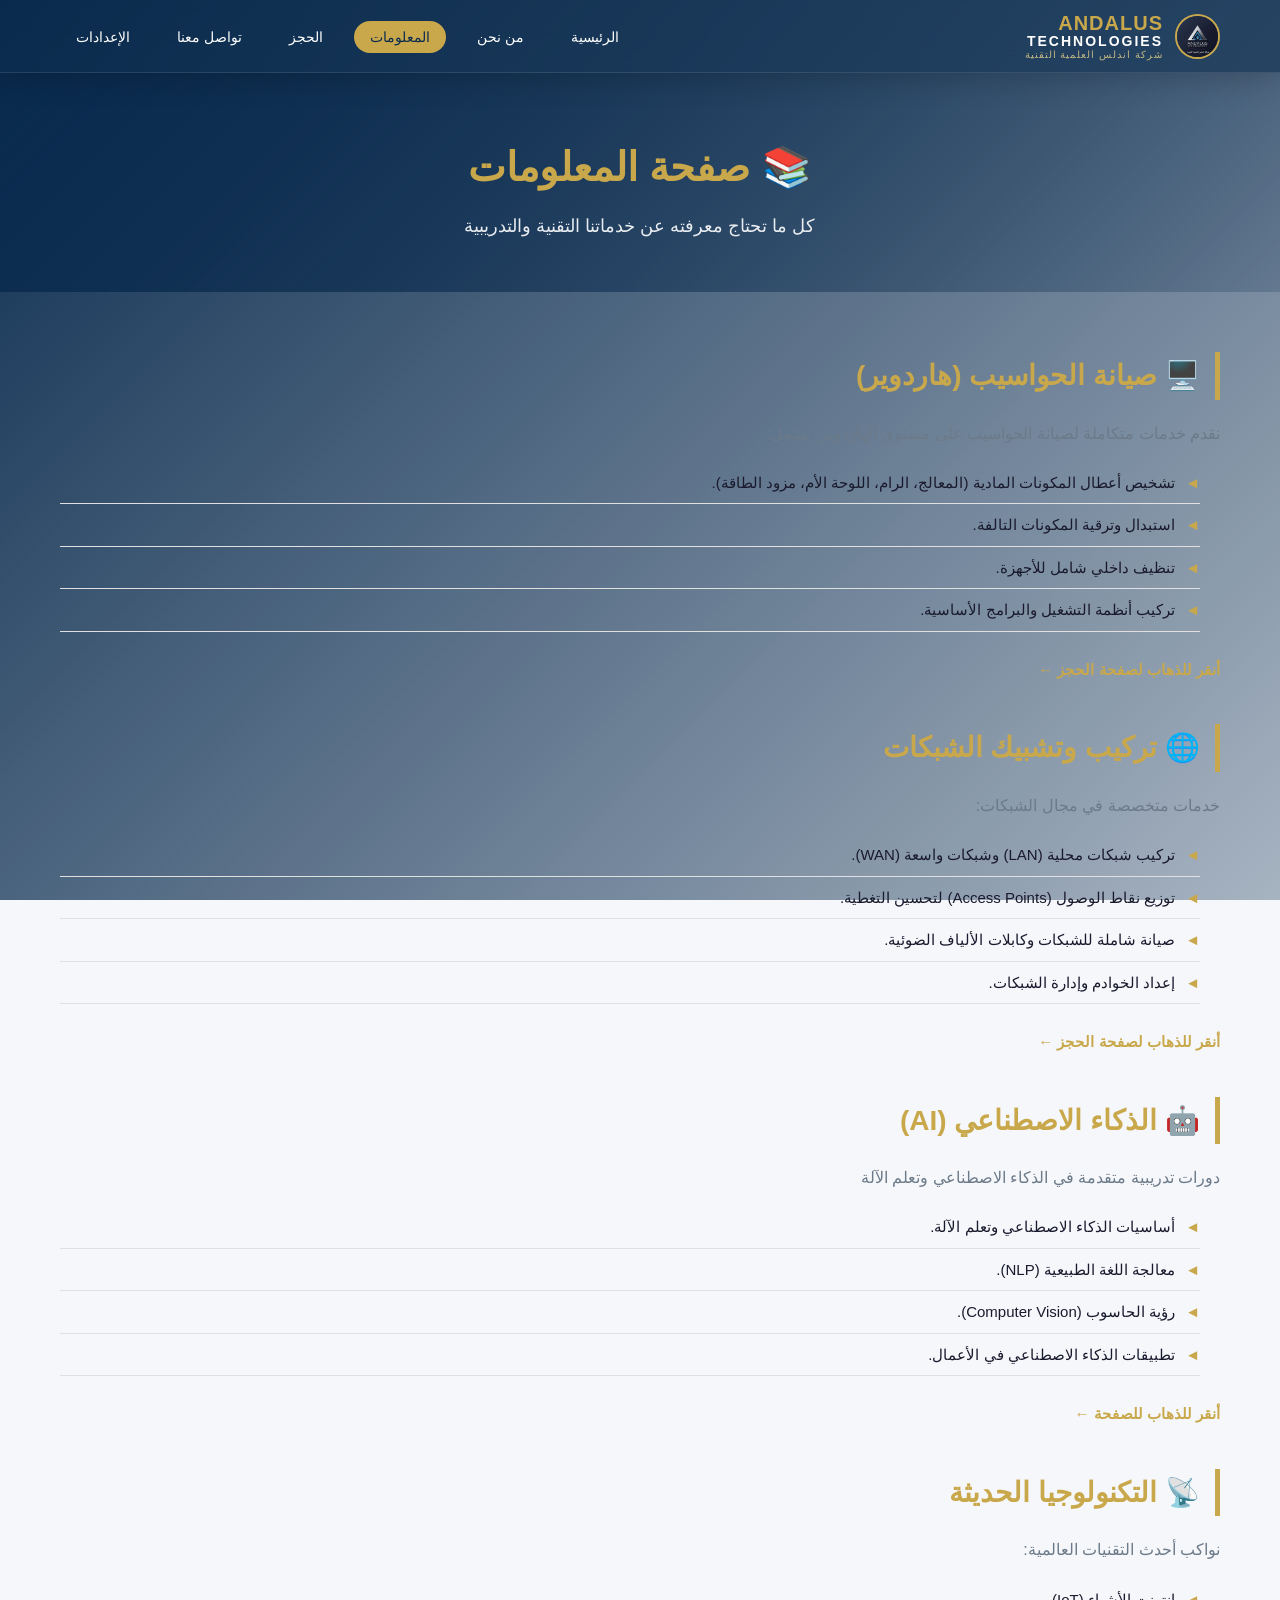
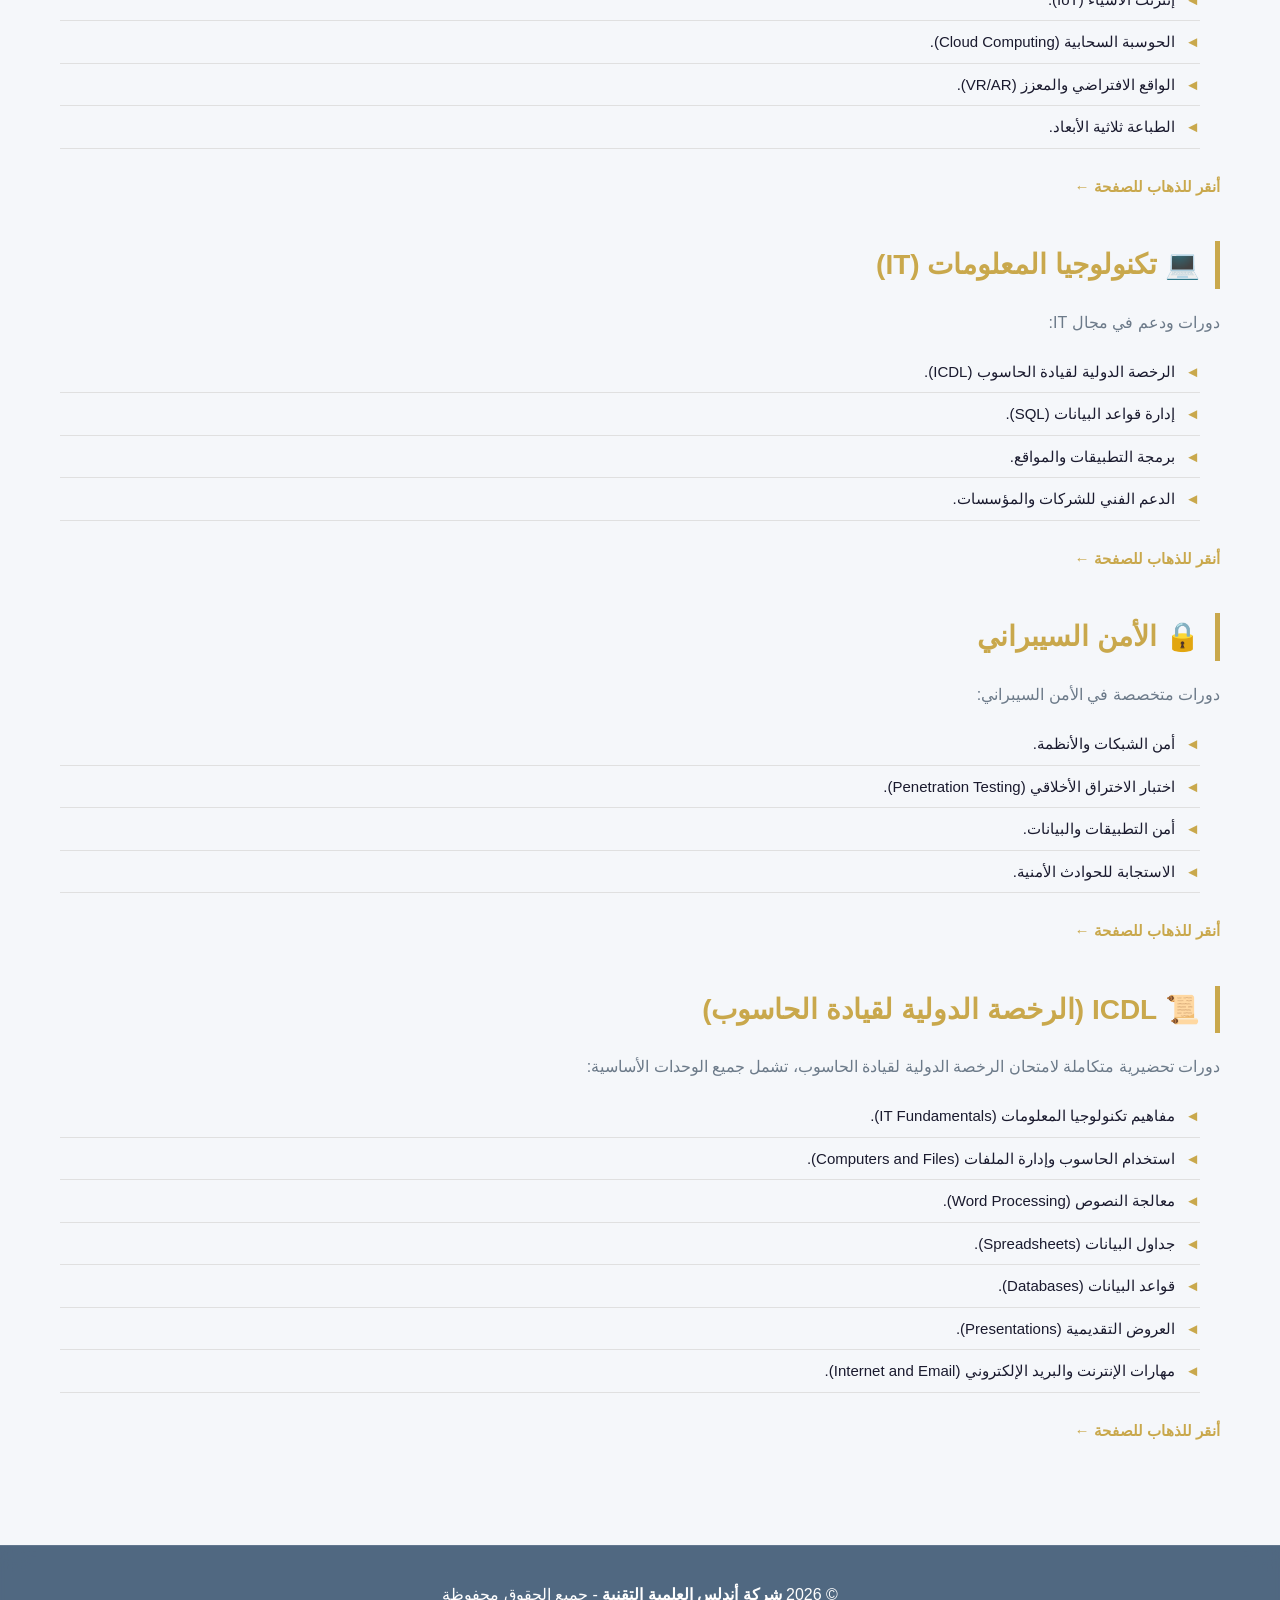
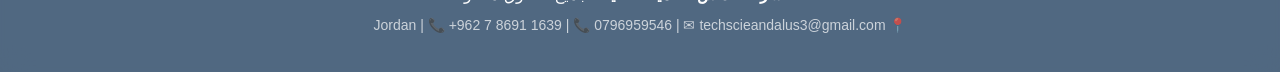
<file: services.html>
<!DOCTYPE html>
<html lang="ar" dir="rtl">
<head>
    <meta charset="UTF-8">
    <meta name="viewport" content="width=device-width, initial-scale=1.0">
    <title>Andalus Technologies | Services</title>
    <link rel="icon" type="image/jpeg" href="images/logo-ar.jpg">
    <link rel="stylesheet" href="style.css">
</head>
<body>

    <div class="glass-bg"></div>

    <header class="header glass-header">
        <div class="container">
            <div class="logo">
                <img src="images/logo-ar.jpg" alt="شعار أندلس" class="logo-img logo-ar" onerror="this.style.display='none'">
                <img src="images/logo-en.jpg" alt="Andalus Logo" class="logo-img logo-en" style="display:none;" onerror="this.style.display='none'">
                <div class="logo-text">
                    <span class="logo-main logo-main-ar">ANDALUS</span>
                    <span class="logo-sub logo-sub-ar">TECHNOLOGIES</span>
                    <span class="logo-slogan logo-slogan-ar">شركة اندلس العلمية التقنية</span>
                    <span class="logo-main logo-main-en" style="display:none;">ANDALUS</span>
                    <span class="logo-sub logo-sub-en" style="display:none;">TECHNOLOGIES</span>
                    <span class="logo-slogan logo-slogan-en" style="display:none;">INNOVATING TODAY, EMPOWERING TOMORROW</span>
                </div>
            </div>
            <button class="menu-toggle" id="menuToggle" aria-label="Menu">
                <span></span><span></span><span></span>
            </button>
            <ul class="nav-links" id="navLinks">
                <li><a href="index.html" data-trans="home">Home</a></li>
                <li><a href="about.html" data-trans="about">About Us</a></li>
                <li><a href="services.html" class="active" data-trans="services">Services</a></li>
                <li><a href="booking.html" data-trans="booking">Booking</a></li>
                <li><a href="contact.html" data-trans="contact">Contact Us</a></li>
                <li><a href="settings.html" data-trans="settings">⚙️ Settings</a></li>
            </ul>
        </div>
    </header>

    <section class="page-header">
        <div class="container">
            <h1>📚 <span data-trans="services_title">Services Page</span></h1>
            <p data-trans="services_desc">Everything you need to know about our technical and training services</p>
        </div>
    </section>

    <section class="content-section">
        <div class="container">
            
            <h2 id="hardware" data-trans="service_hardware">🖥️ Computer Maintenance (Hardware)</h2>
            <p data-trans="hardware_desc">We provide integrated computer maintenance services at the hardware level, including:</p>
            <ul>
                <li data-trans="hardware_li1">Diagnosing hardware component failures (CPU, RAM, motherboard, power supply).</li>
                <li data-trans="hardware_li2">Replacing and upgrading damaged components.</li>
                <li data-trans="hardware_li3">Comprehensive internal cleaning of devices.</li>
                <li data-trans="hardware_li4">Installing operating systems and basic software.</li>
            </ul>
            <a href="booking.html" class="btn-link" data-trans="go_to_booking">Click to go to booking page ←</a>

            <h2 id="networks" style="margin-top:40px;" data-trans="service_networks">🌐 Network Installation and Connection</h2>
            <p data-trans="networks_desc">Specialized services in the field of networks:</p>
            <ul>
                <li data-trans="networks_li1">Installing local area networks (LAN) and wide area networks (WAN).</li>
                <li data-trans="networks_li2">Distributing access points to improve coverage.</li>
                <li data-trans="networks_li3">Comprehensive maintenance of networks and fiber optic cables.</li>
                <li data-trans="networks_li4">Server setup and network management.</li>
            </ul>
            <a href="booking.html" class="btn-link" data-trans="go_to_booking">Click to go to booking page ←</a>

            <h2 id="ai" style="margin-top:40px;" data-trans="service_ai">🤖 Artificial Intelligence (AI)</h2>
            <p data-trans="ai_desc">Professional training courses in artificial intelligence:</p>
            <ul>
                <li data-trans="ai_li1">Basics of artificial intelligence and machine learning.</li>
                <li data-trans="ai_li2">Natural Language Processing (NLP).</li>
                <li data-trans="ai_li3">Computer Vision.</li>
                <li data-trans="ai_li4">AI applications in business.</li>
            </ul>
            <a href="ai.html" class="btn-link" data-trans="go_to_page">Click to go to page ←</a>

            <h2 id="technology" style="margin-top:40px;" data-trans="service_tech">📡 Modern Technology</h2>
            <p data-trans="tech_desc">We keep up with the latest global technologies:</p>
            <ul>
                <li data-trans="tech_li1">Internet of Things (IoT).</li>
                <li data-trans="tech_li2">Cloud Computing.</li>
                <li data-trans="tech_li3">Virtual and Augmented Reality (VR/AR).</li>
                <li data-trans="tech_li4">3D Printing.</li>
            </ul>
            <a href="technology.html" class="btn-link" data-trans="go_to_page">Click to go to page ←</a>

            <h2 id="it" style="margin-top:40px;" data-trans="service_it">💻 Information Technology (IT)</h2>
            <p data-trans="it_desc">Courses and support in IT:</p>
            <ul>
                <li data-trans="it_li1">International Computer Driving License (ICDL).</li>
                <li data-trans="it_li2">Database Management (SQL).</li>
                <li data-trans="it_li3">Application and website programming.</li>
                <li data-trans="it_li4">Technical support for companies and institutions.</li>
            </ul>
            <a href="it.html" class="btn-link" data-trans="go_to_page">Click to go to page ←</a>

            <h2 id="cybersecurity" style="margin-top:40px;" data-trans="service_cyber">🔒 Cybersecurity</h2>
            <p data-trans="cyber_desc">Specialized courses in cybersecurity:</p>
            <ul>
                <li data-trans="cyber_li1">Network and system security.</li>
                <li data-trans="cyber_li2">Ethical Penetration Testing.</li>
                <li data-trans="cyber_li3">Application and data security.</li>
                <li data-trans="cyber_li4">Security incident response.</li>
            </ul>
            <a href="cybersecurity.html" class="btn-link" data-trans="go_to_page">Click to go to page ←</a>

            <h2 id="icdl" style="margin-top:40px;" data-trans="service_icdl">📜 ICDL (International Computer Driving License)</h2>
            <p data-trans="icdl_desc">Integrated preparation courses for the ICDL exam, covering all basic modules:</p>
            <ul>
                <li data-trans="icdl_li1">IT Fundamentals.</li>
                <li data-trans="icdl_li2">Computers and Files Management.</li>
                <li data-trans="icdl_li3">Word Processing.</li>
                <li data-trans="icdl_li4">Spreadsheets.</li>
                <li data-trans="icdl_li5">Databases.</li>
                <li data-trans="icdl_li6">Presentations.</li>
                <li data-trans="icdl_li7">Internet and Email Skills.</li>
            </ul>
            <a href="icdl.html" class="btn-link" data-trans="go_to_page">Click to go to page ←</a>

        </div>
    </section>

    <footer class="footer glass-footer">
        <div class="container">
            <p>© 2026 <strong data-trans="company_footer">Andalus Scientific Technology</strong> - <span data-trans="all_rights">All Rights Reserved</span></p>
            <p style="font-size:14px; opacity:0.7;">📍 Jordan | 📞 +962 7 8691 1639 | 📞 0796959546  | ✉ techscieandalus3@gmail.com</p>
        </div>
    </footer>

    <script src="script.js"></script>
</body>
</html>
</file>
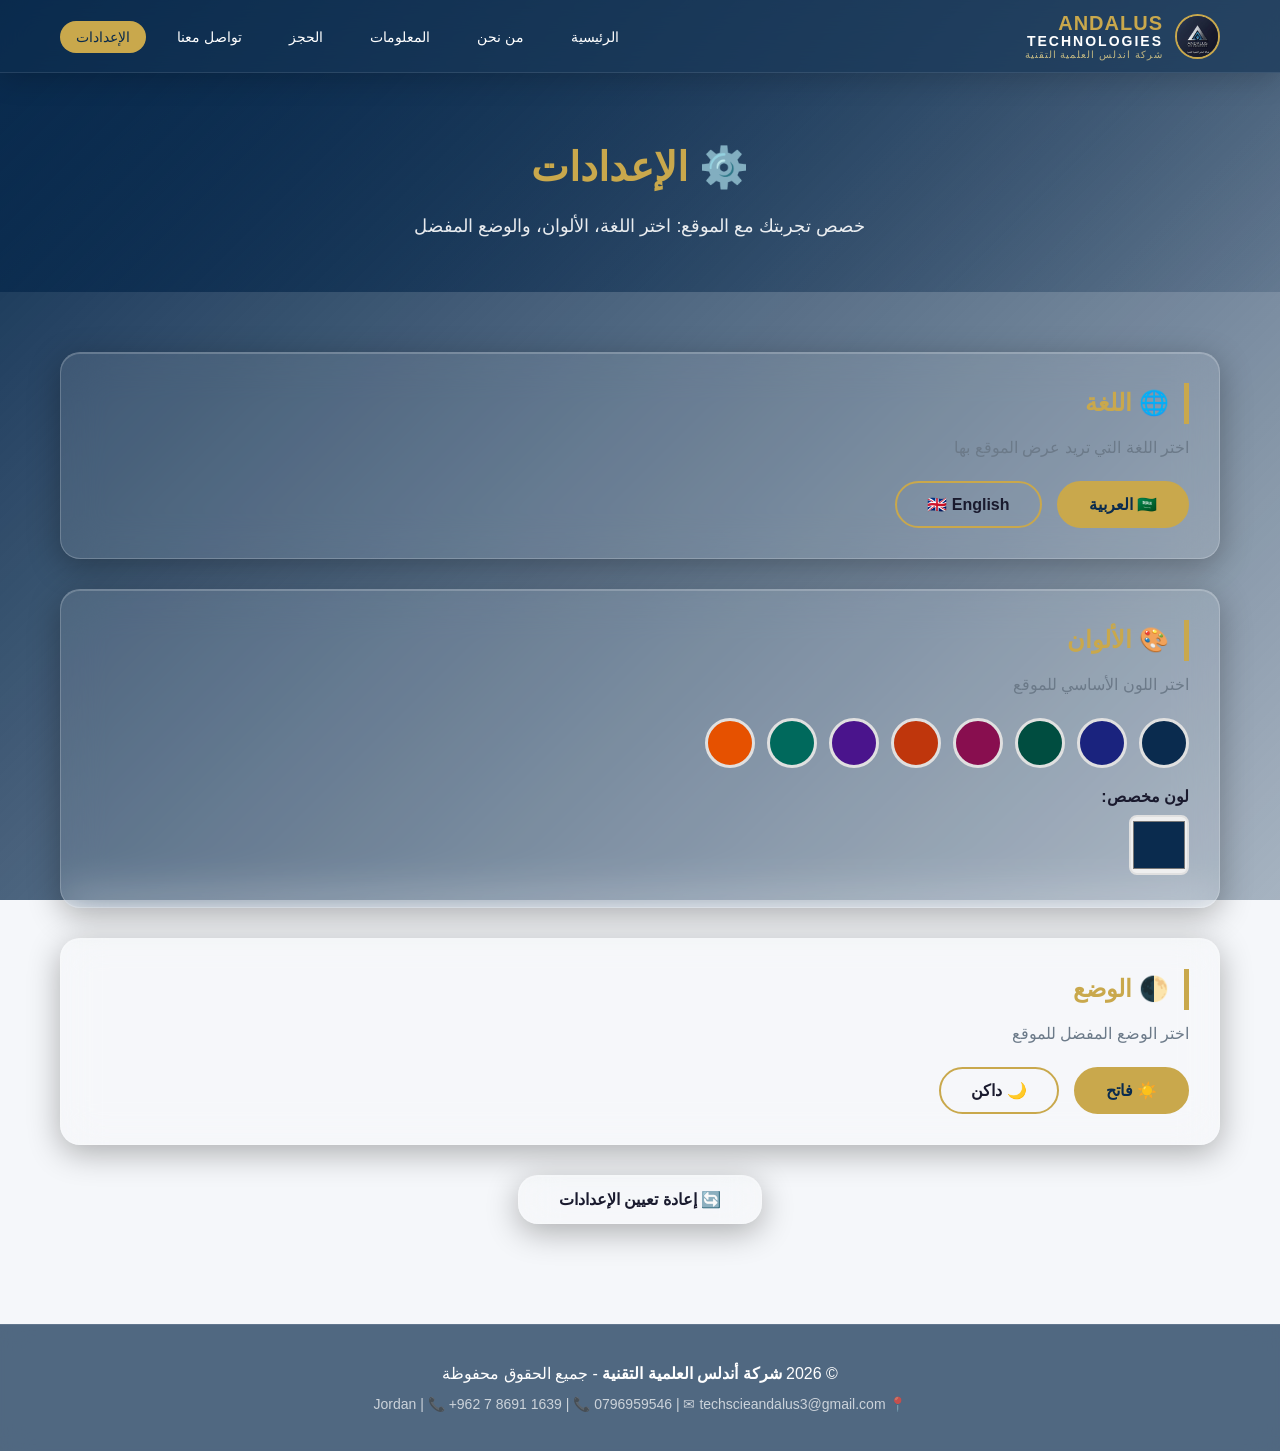
<file: settings.html>
<!DOCTYPE html>
<html lang="ar" dir="rtl">
<head>
    <meta charset="UTF-8">
    <meta name="viewport" content="width=device-width, initial-scale=1.0">
    <title>Andalus Technologies | Settings</title>
    <link rel="icon" type="image/jpeg" href="images/logo-ar.jpg">
    <link rel="stylesheet" href="style.css">
</head>
<body>

    <div class="glass-bg"></div>

    <header class="header glass-header">
        <div class="container">
            <div class="logo">
                <img src="images/logo-ar.jpg" alt="شعار أندلس" class="logo-img logo-ar" onerror="this.style.display='none'">
                <img src="images/logo-en.jpg" alt="Andalus Logo" class="logo-img logo-en" style="display:none;" onerror="this.style.display='none'">
                <div class="logo-text">
                    <span class="logo-main logo-main-ar">ANDALUS</span>
                    <span class="logo-sub logo-sub-ar">TECHNOLOGIES</span>
                    <span class="logo-slogan logo-slogan-ar">شركة اندلس العلمية التقنية</span>
                    <span class="logo-main logo-main-en" style="display:none;">ANDALUS</span>
                    <span class="logo-sub logo-sub-en" style="display:none;">TECHNOLOGIES</span>
                    <span class="logo-slogan logo-slogan-en" style="display:none;">INNOVATING TODAY, EMPOWERING TOMORROW</span>
                </div>
            </div>
            <button class="menu-toggle" id="menuToggle" aria-label="Menu">
                <span></span><span></span><span></span>
            </button>
            <ul class="nav-links" id="navLinks">
                <li><a href="index.html" data-trans="home">Home</a></li>
                <li><a href="about.html" data-trans="about">About Us</a></li>
                <li><a href="services.html" data-trans="services">Services</a></li>
                <li><a href="booking.html" data-trans="booking">Booking</a></li>
                <li><a href="contact.html" data-trans="contact">Contact Us</a></li>
                <li><a href="settings.html" class="active" data-trans="settings">⚙️ Settings</a></li>
            </ul>
        </div>
    </header>

    <section class="page-header">
        <div class="container">
            <h1>⚙️ <span data-trans="settings_title">Settings</span></h1>
            <p data-trans="settings_desc">Customize your experience: Choose language, colors, and preferred mode</p>
        </div>
    </section>

    <section class="content-section">
        <div class="container">
            
            <div class="settings-card glass-card">
                <h2>🌐 <span data-trans="language">Language</span></h2>
                <p data-trans="language_desc">Choose the language to display the site</p>
                <div class="settings-options">
                    <button class="settings-btn active" id="langAr" onclick="setLanguage('ar')">
                        🇸🇦 العربية
                    </button>
                    <button class="settings-btn" id="langEn" onclick="setLanguage('en')">
                        🇬🇧 English
                    </button>
                </div>
            </div>

            <div class="settings-card glass-card">
                <h2>🎨 <span data-trans="colors">Colors</span></h2>
                <p data-trans="colors_desc">Choose the primary color of the site</p>
                <div class="color-picker-grid">
                    <button class="color-btn" style="background:#0a2b4e;" onclick="setColor('#0a2b4e')"></button>
                    <button class="color-btn" style="background:#1a237e;" onclick="setColor('#1a237e')"></button>
                    <button class="color-btn" style="background:#004d40;" onclick="setColor('#004d40')"></button>
                    <button class="color-btn" style="background:#880e4f;" onclick="setColor('#880e4f')"></button>
                    <button class="color-btn" style="background:#bf360c;" onclick="setColor('#bf360c')"></button>
                    <button class="color-btn" style="background:#4a148c;" onclick="setColor('#4a148c')"></button>
                    <button class="color-btn" style="background:#00695c;" onclick="setColor('#00695c')"></button>
                    <button class="color-btn" style="background:#e65100;" onclick="setColor('#e65100')"></button>
                </div>
                <div style="margin-top:15px;">
                    <label style="font-weight:600; display:block; margin-bottom:5px; color:var(--text-color);" data-trans="custom_color">Custom Color:</label>
                    <input type="color" id="customColorPicker" value="#0a2b4e" onchange="setColor(this.value)">
                </div>
            </div>

            <div class="settings-card glass-card">
                <h2>🌓 <span data-trans="theme">Theme</span></h2>
                <p data-trans="theme_desc">Choose your preferred site mode</p>
                <div class="settings-options">
                    <button class="settings-btn active" id="themeLight" onclick="setTheme('light')">
                        ☀️ <span data-trans="light_mode">Light</span>
                    </button>
                    <button class="settings-btn" id="themeDark" onclick="setTheme('dark')">
                        🌙 <span data-trans="dark_mode">Dark</span>
                    </button>
                </div>
            </div>

            <div style="text-align:center; margin-top:30px;">
                <button class="btn-reset glass-card" onclick="resetSettings()">
                    🔄 <span data-trans="reset_settings">Reset Settings</span>
                </button>
            </div>

        </div>
    </section>

    <footer class="footer glass-footer">
        <div class="container">
            <p>© 2026 <strong data-trans="company_footer">Andalus Scientific Technology</strong> - <span data-trans="all_rights">All Rights Reserved</span></p>
            <p style="font-size:14px; opacity:0.7;">📍 Jordan | 📞 +962 7 8691 1639 | 📞 0796959546  | ✉ techscieandalus3@gmail.com</p>
        </div>
    </footer>

    <script src="script.js"></script>
</body>
</html>
</file>
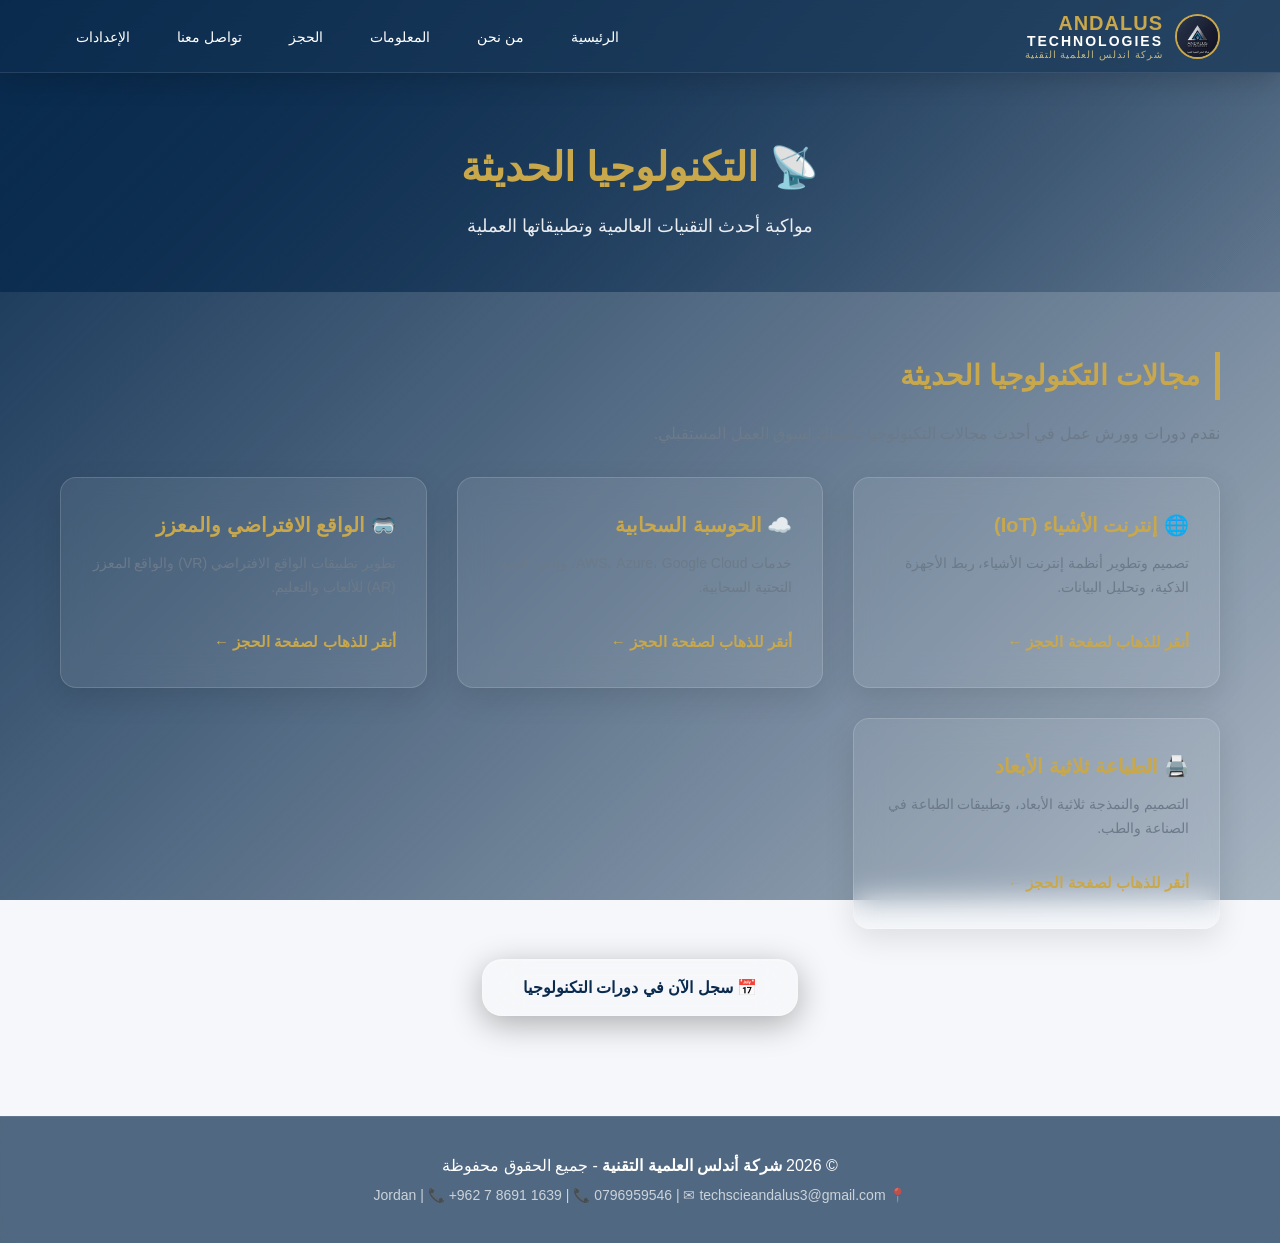
<file: technology.html>
<!DOCTYPE html>
<html lang="ar" dir="rtl">
<head>
    <meta charset="UTF-8">
    <meta name="viewport" content="width=device-width, initial-scale=1.0">
    <title>Andalus Technologies | Technology</title>
    <link rel="icon" type="image/jpeg" href="images/logo-ar.jpg">
    <link rel="stylesheet" href="style.css">
</head>
<body>

    <div class="glass-bg"></div>

    <header class="header glass-header">
        <div class="container">
            <div class="logo">
                <img src="images/logo-ar.jpg" alt="شعار أندلس" class="logo-img logo-ar" onerror="this.style.display='none'">
                <img src="images/logo-en.jpg" alt="Andalus Logo" class="logo-img logo-en" style="display:none;" onerror="this.style.display='none'">
                <div class="logo-text">
                    <span class="logo-main logo-main-ar">ANDALUS</span>
                    <span class="logo-sub logo-sub-ar">TECHNOLOGIES</span>
                    <span class="logo-slogan logo-slogan-ar">شركة اندلس العلمية التقنية</span>
                    <span class="logo-main logo-main-en" style="display:none;">ANDALUS</span>
                    <span class="logo-sub logo-sub-en" style="display:none;">TECHNOLOGIES</span>
                    <span class="logo-slogan logo-slogan-en" style="display:none;">INNOVATING TODAY, EMPOWERING TOMORROW</span>
                </div>
            </div>
            <button class="menu-toggle" id="menuToggle" aria-label="Menu">
                <span></span><span></span><span></span>
            </button>
            <ul class="nav-links" id="navLinks">
                <li><a href="index.html" data-trans="home">Home</a></li>
                <li><a href="about.html" data-trans="about">About Us</a></li>
                <li><a href="services.html" data-trans="services">Services</a></li>
                <li><a href="booking.html" data-trans="booking">Booking</a></li>
                <li><a href="contact.html" data-trans="contact">Contact Us</a></li>
                <li><a href="settings.html" data-trans="settings">⚙️ Settings</a></li>
            </ul>
        </div>
    </header>

    <section class="page-header">
        <div class="container">
            <h1>📡 <span data-trans="tech_title">Modern Technology</span></h1>
            <p data-trans="tech_desc_page">Keeping up with the latest global technologies and their practical applications</p>
        </div>
    </section>

    <section class="content-section">
        <div class="container">
            <h2 data-trans="tech_fields">Fields of Modern Technology</h2>
            <p data-trans="tech_fields_desc">We offer courses and workshops in the latest technology fields to qualify you for the future job market.</p>

            <div class="services-grid">
                <div class="service-card glass-feature">
                    <h3>🌐 <span data-trans="tech_iot">Internet of Things (IoT)</span></h3>
                    <p data-trans="tech_iot_desc">Design and development of IoT systems, connecting smart devices, and data analysis.</p>
                    <a href="booking.html" class="btn-link" data-trans="go_to_booking">Click to go to booking page ←</a>
                </div>
                <div class="service-card glass-feature">
                    <h3>☁️ <span data-trans="tech_cloud">Cloud Computing</span></h3>
                    <p data-trans="tech_cloud_desc">AWS, Azure, Google Cloud services, and cloud infrastructure management.</p>
                    <a href="booking.html" class="btn-link" data-trans="go_to_booking">Click to go to booking page ←</a>
                </div>
                <div class="service-card glass-feature">
                    <h3>🥽 <span data-trans="tech_vr">Virtual and Augmented Reality</span></h3>
                    <p data-trans="tech_vr_desc">Developing VR and AR applications for gaming and education.</p>
                    <a href="booking.html" class="btn-link" data-trans="go_to_booking">Click to go to booking page ←</a>
                </div>
                <div class="service-card glass-feature">
                    <h3>🖨️ <span data-trans="tech_3d">3D Printing</span></h3>
                    <p data-trans="tech_3d_desc">3D design and modeling, and printing applications in industry and medicine.</p>
                    <a href="booking.html" class="btn-link" data-trans="go_to_booking">Click to go to booking page ←</a>
                </div>
            </div>
            <div style="text-align:center; margin-top:30px;">
                <a href="booking.html" class="btn glass-card" style="display:inline-block; color:var(--primary); padding:14px 40px; border-radius:50px; font-weight:700;" data-trans="tech_register">📅 Register Now for Technology Courses</a>
            </div>
        </div>
    </section>

    <footer class="footer glass-footer">
        <div class="container">
            <p>© 2026 <strong data-trans="company_footer">Andalus Scientific Technology</strong> - <span data-trans="all_rights">All Rights Reserved</span></p>
            <p style="font-size:14px; opacity:0.7;">📍 Jordan | 📞 +962 7 8691 1639 | 📞 0796959546  | ✉ techscieandalus3@gmail.com</p>
        </div>
    </footer>

    <script src="script.js"></script>
</body>
</html>
</file>
<file: style.css>
:root {
    --primary: #0a2b4e;
    --primary-light: #1a4a7a;
    --secondary: #c9a84c;
    --secondary-light: #e8d48a;
    --dark: #1a1a2e;
    --light: #f5f7fa;
    --gray: #6c7a89;
    --white: #ffffff;
    --shadow: 0 10px 30px rgba(0,0,0,0.1);
    --border-radius: 12px;
    --transition: all 0.3s ease;
    --bg-body: #f5f7fa;
    --bg-card: #ffffff;
    --text-color: #1a1a2e;
    --border-color: #e0e0e0;
}

body.dark-mode {
    --bg-body: #121212;
    --bg-card: #1e1e1e;
    --text-color: #e0e0e0;
    --border-color: #333333;
    --shadow: 0 10px 30px rgba(0,0,0,0.5);
    --light: #1a1a2e;
}

* {
    margin: 0;
    padding: 0;
    box-sizing: border-box;
}

html {
    scroll-behavior: smooth;
}

body {
    font-family: 'Segoe UI', Tahoma, Geneva, Verdana, sans-serif;
    background-color: var(--bg-body);
    color: var(--text-color);
    line-height: 1.7;
    direction: rtl;
    transition: background-color 0.3s ease, color 0.3s ease;
    min-height: 100vh;
}

a {
    text-decoration: none;
    color: inherit;
}

ul {
    list-style: none;
}

.container {
    max-width: 1200px;
    margin: 0 auto;
    padding: 0 20px;
}

.header {
    background: var(--primary);
    padding: 12px 0;
    position: sticky;
    top: 0;
    z-index: 1000;
    box-shadow: 0 4px 20px rgba(0,0,0,0.3);
    transition: background 0.3s ease;
}

.header .container {
    display: flex;
    justify-content: space-between;
    align-items: center;
    flex-wrap: wrap;
}

.logo {
    display: flex;
    align-items: center;
    gap: 12px;
}

.logo-img {
    height: 45px;
    width: 45px;
    border-radius: 50%;
    object-fit: cover;
    border: 2px solid var(--secondary);
    transition: all 0.3s ease;
}

.logo-img:hover {
    transform: rotate(10deg) scale(1.05);
    border-color: var(--secondary);
}

.logo-text {
    display: flex;
    flex-direction: column;
    line-height: 1.1;
}

.logo-main {
    font-size: 20px;
    font-weight: 800;
    letter-spacing: 1px;
    color: var(--secondary);
}

.logo-sub {
    font-size: 14px;
    font-weight: 600;
    letter-spacing: 2px;
    color: var(--white);
}

.logo-slogan {
    font-size: 10px;
    font-weight: 400;
    letter-spacing: 1px;
    opacity: 0.8;
    color: var(--secondary-light);
}

.nav-links {
    display: flex;
    gap: 15px;
    flex-wrap: wrap;
}

.nav-links li a {
    color: var(--white);
    font-size: 14px;
    font-weight: 500;
    padding: 8px 16px;
    border-radius: 30px;
    transition: var(--transition);
}

.nav-links li a:hover,
.nav-links li a.active {
    background: var(--secondary);
    color: var(--primary);
}

.menu-toggle {
    display: none;
    flex-direction: column;
    gap: 5px;
    cursor: pointer;
    background: none;
    border: none;
    padding: 5px;
}

.menu-toggle span {
    display: block;
    width: 28px;
    height: 3px;
    background: var(--white);
    border-radius: 3px;
    transition: var(--transition);
}

.hero {
    background: linear-gradient(135deg, var(--primary) 0%, var(--primary-light) 100%);
    color: var(--white);
    padding: 100px 0;
    text-align: center;
    position: relative;
    overflow: hidden;
    transition: background 0.3s ease;
}

.hero::after {
    content: '';
    position: absolute;
    top: -50%;
    right: -30%;
    width: 500px;
    height: 500px;
    background: rgba(201, 168, 76, 0.08);
    border-radius: 50%;
    pointer-events: none;
}

.hero .container {
    position: relative;
    z-index: 1;
}

.hero h1 {
    font-size: 52px;
    font-weight: 800;
    margin-bottom: 20px;
    letter-spacing: 2px;
}

.hero h1 span {
    color: var(--secondary);
}

.hero p {
    font-size: 20px;
    max-width: 700px;
    margin: 0 auto 30px;
    opacity: 0.9;
}

.hero .btn {
    display: inline-block;
    background: var(--secondary);
    color: var(--primary);
    padding: 14px 40px;
    border-radius: 50px;
    font-size: 18px;
    font-weight: 700;
    transition: var(--transition);
    border: 2px solid var(--secondary);
    cursor: pointer;
}

.hero .btn:hover {
    background: transparent;
    color: var(--secondary);
    transform: translateY(-3px);
    box-shadow: 0 10px 30px rgba(201, 168, 76, 0.3);
}

.welcome-popup {
    position: fixed;
    top: 50%;
    left: 50%;
    transform: translate(-50%, -50%);
    background: var(--primary);
    color: var(--white);
    padding: 40px 50px;
    border-radius: var(--border-radius);
    box-shadow: 0 30px 80px rgba(0,0,0,0.5);
    z-index: 9999;
    text-align: center;
    max-width: 500px;
    width: 90%;
    border: 2px solid var(--secondary);
    display: none;
    animation: fadeInUp 0.6s ease;
}

.welcome-popup h2 {
    color: var(--secondary);
    font-size: 28px;
    margin-bottom: 10px;
}

.welcome-popup p {
    font-size: 16px;
    margin-bottom: 20px;
    opacity: 0.9;
}

.welcome-popup .close-welcome {
    background: var(--secondary);
    color: var(--primary);
    border: none;
    padding: 10px 35px;
    border-radius: 30px;
    font-size: 16px;
    font-weight: 700;
    cursor: pointer;
    transition: var(--transition);
}

.welcome-popup .close-welcome:hover {
    transform: scale(1.05);
}

@keyframes fadeInUp {
    from { opacity: 0; transform: translate(-50%, -50%) translateY(30px); }
    to { opacity: 1; transform: translate(-50%, -50%) translateY(0); }
}

.features {
    padding: 80px 0;
}

.features h2 {
    text-align: center;
    font-size: 36px;
    color: var(--secondary);
    margin-bottom: 50px;
    transition: color 0.3s ease;
}

.features-grid {
    display: grid;
    grid-template-columns: repeat(auto-fit, minmax(260px, 1fr));
    gap: 30px;
}

.feature-card {
    background: var(--bg-card);
    padding: 35px 25px;
    border-radius: var(--border-radius);
    box-shadow: var(--shadow);
    text-align: center;
    transition: var(--transition);
    border-bottom: 4px solid transparent;
}

.feature-card:hover {
    transform: translateY(-8px);
    border-bottom-color: var(--secondary);
    box-shadow: 0 20px 40px rgba(0,0,0,0.12);
}

.feature-card .icon {
    font-size: 48px;
    margin-bottom: 15px;
}

.feature-card h3 {
    font-size: 20px;
    color: var(--secondary);
    margin-bottom: 10px;
    transition: color 0.3s ease;
}

.feature-card p {
    color: var(--gray);
    font-size: 15px;
}

.feature-card .card-link {
    display: inline-block;
    margin-top: 15px;
    color: var(--secondary);
    font-weight: 600;
    transition: var(--transition);
}

.feature-card .card-link:hover {
    color: var(--white);
    transform: translateX(-5px);
}

.page-header {
    background: linear-gradient(135deg, var(--primary) 0%, var(--primary-light) 100%);
    color: var(--white);
    padding: 60px 0 50px;
    text-align: center;
    transition: background 0.3s ease;
}

.page-header h1 {
    font-size: 40px;
    margin-bottom: 10px;
}

.page-header h1 span {
    color: var(--secondary);
}

.page-header p {
    font-size: 18px;
    opacity: 0.9;
    max-width: 600px;
    margin: 0 auto;
}

.content-section {
    padding: 60px 0;
}

.content-section h2 {
    font-size: 28px;
    color: var(--secondary);
    margin-bottom: 20px;
    border-right: 5px solid var(--secondary);
    padding-right: 15px;
    transition: color 0.3s ease;
}

.content-section p {
    font-size: 16px;
    color: var(--gray);
    margin-bottom: 15px;
}

.content-section ul {
    margin: 15px 0;
    padding-right: 20px;
}

.content-section ul li {
    padding: 8px 0;
    border-bottom: 1px solid var(--border-color);
    font-size: 15px;
    color: var(--text-color);
}

.content-section ul li::before {
    content: "◄";
    color: var(--secondary);
    margin-left: 10px;
}

.services-grid {
    display: grid;
    grid-template-columns: repeat(auto-fit, minmax(280px, 1fr));
    gap: 30px;
    margin-top: 30px;
}

.service-card {
    background: var(--bg-card);
    padding: 30px;
    border-radius: var(--border-radius);
    box-shadow: var(--shadow);
    transition: var(--transition);
    border: 1px solid var(--border-color);
}

.service-card:hover {
    transform: translateY(-5px);
    box-shadow: 0 15px 35px rgba(0,0,0,0.12);
    border-color: var(--secondary);
}

.service-card h3 {
    color: var(--secondary);
    font-size: 20px;
    margin-bottom: 10px;
    transition: color 0.3s ease;
}

.service-card p {
    color: var(--gray);
    font-size: 14px;
}

.service-card .btn-link {
    display: inline-block;
    margin-top: 15px;
    color: var(--secondary);
    font-weight: 600;
    transition: var(--transition);
    cursor: pointer;
}

.service-card .btn-link:hover {
    color: var(--white);
    transform: translateX(-5px);
}

.booking-form {
    background: var(--bg-card);
    padding: 40px;
    border-radius: var(--border-radius);
    box-shadow: var(--shadow);
    max-width: 800px;
    margin: 0 auto;
    transition: background 0.3s ease;
}

.booking-form .form-group {
    margin-bottom: 20px;
}

.booking-form label {
    display: block;
    font-weight: 600;
    color: var(--secondary);
    margin-bottom: 5px;
    transition: color 0.3s ease;
}

.booking-form input,
.booking-form select,
.booking-form textarea {
    width: 100%;
    padding: 12px 15px;
    border: 2px solid var(--border-color);
    border-radius: 8px;
    font-size: 16px;
    transition: var(--transition);
    font-family: inherit;
    background: var(--bg-body);
    color: var(--text-color);
}

.booking-form input:focus,
.booking-form select:focus,
.booking-form textarea:focus {
    border-color: var(--secondary);
    outline: none;
    box-shadow: 0 0 0 3px rgba(201, 168, 76, 0.2);
}

.booking-form textarea {
    min-height: 120px;
    resize: vertical;
}

.booking-form .btn-submit {
    background: var(--secondary);
    color: var(--primary);
    border: none;
    padding: 14px 40px;
    border-radius: 50px;
    font-size: 18px;
    font-weight: 700;
    cursor: pointer;
    transition: var(--transition);
    width: 100%;
    margin-top: 10px;
}

.booking-form .btn-submit:hover {
    background: var(--primary);
    color: var(--white);
    transform: scale(1.02);
}

.contact-wrapper {
    display: grid;
    grid-template-columns: 1fr 1fr;
    gap: 40px;
    align-items: stretch;
}

.contact-info-card {
    background: var(--bg-card);
    border-radius: var(--border-radius);
    box-shadow: var(--shadow);
    padding: 35px;
    transition: background 0.3s ease, transform 0.3s ease;
    border: 1px solid var(--border-color);
    display: flex;
    flex-direction: column;
}

.contact-info-card:hover {
    transform: translateY(-5px);
    box-shadow: 0 15px 40px rgba(0,0,0,0.12);
}

.contact-info-header {
    display: flex;
    align-items: center;
    gap: 12px;
    margin-bottom: 25px;
    border-bottom: 3px solid var(--secondary);
    padding-bottom: 15px;
}

.contact-info-icon {
    font-size: 28px;
}

.contact-info-header h2 {
    font-size: 22px;
    color: var(--secondary);
    margin: 0;
    border: none;
    padding: 0;
    transition: color 0.3s ease;
}

.contact-info-body {
    flex: 1;
}

.contact-item {
    display: flex;
    align-items: center;
    gap: 15px;
    padding: 14px 0;
    border-bottom: 1px solid var(--border-color);
    transition: border-color 0.3s ease;
}

.contact-item:last-of-type {
    border-bottom: none;
}

.contact-item-icon {
    font-size: 22px;
    min-width: 40px;
    text-align: center;
    background: var(--bg-body);
    padding: 8px;
    border-radius: 50%;
    width: 45px;
    height: 45px;
    display: flex;
    align-items: center;
    justify-content: center;
    transition: background 0.3s ease;
}

.contact-item-text {
    flex: 1;
}

.contact-item-text strong {
    display: block;
    font-size: 14px;
    color: var(--gray);
    font-weight: 500;
    margin-bottom: 2px;
    transition: color 0.3s ease;
}

.contact-item-text span {
    font-size: 16px;
    color: var(--text-color);
    font-weight: 500;
    transition: color 0.3s ease;
}

.contact-map-btn {
    margin-top: 20px;
    padding: 15px;
    background: linear-gradient(135deg, var(--primary) 0%, var(--primary-light) 100%);
    border-radius: 10px;
    text-align: center;
    transition: background 0.3s ease;
}

.contact-map-btn a {
    color: var(--white);
    font-weight: 600;
    font-size: 16px;
    transition: var(--transition);
    display: inline-block;
}

.contact-map-btn a:hover {
    color: var(--secondary);
    transform: translateX(-5px);
}

.contact-form-card {
    background: var(--bg-card);
    border-radius: var(--border-radius);
    box-shadow: var(--shadow);
    padding: 35px;
    transition: background 0.3s ease, transform 0.3s ease;
    border: 1px solid var(--border-color);
}

.contact-form-card:hover {
    transform: translateY(-5px);
    box-shadow: 0 15px 40px rgba(0,0,0,0.12);
}

.contact-form-header {
    display: flex;
    align-items: center;
    gap: 12px;
    margin-bottom: 25px;
    border-bottom: 3px solid var(--secondary);
    padding-bottom: 15px;
}

.contact-form-icon {
    font-size: 28px;
}

.contact-form-header h2 {
    font-size: 22px;
    color: var(--secondary);
    margin: 0;
    border: none;
    padding: 0;
    transition: color 0.3s ease;
}

.contact-form .form-group {
    margin-bottom: 18px;
}

.contact-form label {
    display: block;
    font-weight: 600;
    color: var(--secondary);
    margin-bottom: 6px;
    font-size: 14px;
    transition: color 0.3s ease;
}

.contact-form .form-input,
.contact-form .form-textarea {
    width: 100%;
    padding: 13px 16px;
    border: 2px solid var(--border-color);
    border-radius: 10px;
    font-size: 15px;
    transition: var(--transition);
    font-family: inherit;
    background: var(--bg-body);
    color: var(--text-color);
}

.contact-form .form-input:focus,
.contact-form .form-textarea:focus {
    border-color: var(--secondary);
    outline: none;
    box-shadow: 0 0 0 4px rgba(201, 168, 76, 0.15);
}

.contact-form .form-textarea {
    min-height: 130px;
    resize: vertical;
}

.contact-form .btn-send {
    width: 100%;
    padding: 15px;
    background: var(--secondary);
    color: var(--primary);
    border: none;
    border-radius: 10px;
    font-size: 18px;
    font-weight: 700;
    cursor: pointer;
    transition: var(--transition);
    margin-top: 5px;
}

.contact-form .btn-send:hover {
    background: var(--primary);
    color: var(--white);
    transform: scale(1.02);
}

.contact-status {
    margin-top: 15px;
    padding: 15px;
    border-radius: 10px;
    text-align: center;
    font-weight: 600;
}

.contact-status.success {
    color: #2e7d32;
    background: #e8f5e9;
    border: 2px solid #2e7d32;
}

.contact-status.error {
    color: #d32f2f;
    background: #ffebee;
    border: 2px solid #d32f2f;
}

.settings-card {
    background: var(--bg-card);
    padding: 30px;
    border-radius: var(--border-radius);
    box-shadow: var(--shadow);
    margin-bottom: 30px;
    transition: background 0.3s ease;
}

.settings-card h2 {
    font-size: 24px;
    color: var(--secondary);
    margin-bottom: 10px;
    border-right: 5px solid var(--secondary);
    padding-right: 15px;
    transition: color 0.3s ease;
}

.settings-card p {
    color: var(--gray);
    margin-bottom: 20px;
}

.settings-options {
    display: flex;
    gap: 15px;
    flex-wrap: wrap;
}

.settings-btn {
    padding: 12px 30px;
    border: 2px solid var(--secondary);
    border-radius: 30px;
    background: transparent;
    color: var(--text-color);
    font-size: 16px;
    font-weight: 600;
    cursor: pointer;
    transition: var(--transition);
}

.settings-btn:hover,
.settings-btn.active {
    background: var(--secondary);
    color: var(--primary);
}

.color-picker-grid {
    display: flex;
    gap: 12px;
    flex-wrap: wrap;
}

.color-btn {
    width: 50px;
    height: 50px;
    border-radius: 50%;
    border: 3px solid var(--border-color);
    cursor: pointer;
    transition: var(--transition);
}

.color-btn:hover {
    transform: scale(1.1);
    border-color: var(--secondary);
}

.color-btn.active {
    border-color: var(--secondary);
    box-shadow: 0 0 20px rgba(201, 168, 76, 0.4);
}

#customColorPicker {
    width: 60px;
    height: 60px;
    border: 2px solid var(--border-color);
    border-radius: 8px;
    cursor: pointer;
}

.btn-reset {
    padding: 14px 40px;
    background: transparent;
    border: 2px solid var(--secondary);
    border-radius: 30px;
    color: var(--text-color);
    font-size: 16px;
    font-weight: 600;
    cursor: pointer;
    transition: var(--transition);
}

.btn-reset:hover {
    background: var(--secondary);
    color: var(--primary);
}

.btn-link {
    display: inline-block;
    margin-top: 10px;
    color: var(--secondary);
    font-weight: 600;
    transition: var(--transition);
    font-size: 15px;
    border-bottom: 2px solid transparent;
}

.btn-link:hover {
    color: var(--white);
    border-bottom-color: var(--secondary);
    transform: translateX(-5px);
}

.footer {
    background: var(--primary);
    color: var(--white);
    padding: 30px 0;
    text-align: center;
    margin-top: 40px;
    transition: background 0.3s ease;
}

.footer p {
    margin: 5px 0;
}

body.dark-mode .header {
    background: #0a0a0a;
}

body.dark-mode .footer {
    background: #0a0a0a;
}

body.dark-mode .hero {
    background: linear-gradient(135deg, #0a0a0a 0%, #1a1a2e 100%);
}

body.dark-mode .page-header {
    background: linear-gradient(135deg, #0a0a0a 0%, #1a1a2e 100%);
}

body.dark-mode .feature-card,
body.dark-mode .service-card,
body.dark-mode .booking-form,
body.dark-mode .settings-card,
body.dark-mode .contact-info-card,
body.dark-mode .contact-form-card {
    background: var(--bg-card);
    color: var(--text-color);
}

body.dark-mode .feature-card p,
body.dark-mode .service-card p,
body.dark-mode .content-section p,
body.dark-mode .settings-card p {
    color: #b0b0b0;
}

body.dark-mode .content-section ul li {
    border-bottom-color: #333;
    color: #d0d0d0;
}

body.dark-mode .settings-btn {
    background: #2a2a2a;
    color: #e0e0e0;
    border-color: #444;
}

body.dark-mode .settings-btn:hover,
body.dark-mode .settings-btn.active {
    background: var(--secondary);
    color: #000;
}

body.dark-mode .color-btn {
    border-color: #444;
}

body.dark-mode .btn-reset {
    background: #2a2a2a;
    color: #e0e0e0;
    border-color: #444;
}

body.dark-mode .btn-reset:hover {
    background: var(--secondary);
    color: #000;
}

body.dark-mode .contact-item {
    border-bottom-color: #333;
}

body.dark-mode .contact-item-icon {
    background: #2a2a2a;
}

body.dark-mode .contact-item-text strong {
    color: #999;
}

body.dark-mode .contact-item-text span {
    color: #e0e0e0;
}

body.dark-mode .contact-form label {
    color: var(--secondary);
}

body.dark-mode .contact-form .form-input,
body.dark-mode .contact-form .form-textarea {
    background: #2a2a2a;
    color: #e0e0e0;
    border-color: #444;
}

body.dark-mode .contact-form .form-input:focus,
body.dark-mode .contact-form .form-textarea:focus {
    border-color: var(--secondary);
}

body.dark-mode .contact-map-btn {
    background: linear-gradient(135deg, #0a0a0a 0%, #1a1a2e 100%);
}

body.dark-mode .contact-form .btn-send {
    background: var(--secondary);
    color: var(--primary);
}

body.dark-mode .contact-form .btn-send:hover {
    background: var(--primary);
    color: var(--white);
}

body.dark-mode .booking-form label {
    color: var(--secondary);
}

body.dark-mode .booking-form input,
body.dark-mode .booking-form select,
body.dark-mode .booking-form textarea {
    background: #2a2a2a;
    color: #e0e0e0;
    border-color: #444;
}

body.dark-mode .booking-form input:focus,
body.dark-mode .booking-form select:focus,
body.dark-mode .booking-form textarea:focus {
    border-color: var(--secondary);
}

body.dark-mode .booking-form .btn-submit {
    background: var(--secondary);
    color: var(--primary);
}

body.dark-mode .booking-form .btn-submit:hover {
    background: var(--primary);
    color: var(--white);
}

.glass-bg {
    position: fixed;
    top: 0;
    left: 0;
    width: 100%;
    height: 100%;
    z-index: -1;
    background: linear-gradient(135deg, var(--primary) 0%, var(--primary-light) 30%, var(--secondary) 60%, var(--primary) 100%);
    background-size: 400% 400%;
    animation: gradientMove 15s ease infinite;
    transition: background 0.5s ease;
}

@keyframes gradientMove {
    0% { background-position: 0% 50%; }
    50% { background-position: 100% 50%; }
    100% { background-position: 0% 50%; }
}

.glass-header {
    background: rgba(10, 43, 78, 0.7) !important;
    backdrop-filter: blur(15px) !important;
    -webkit-backdrop-filter: blur(15px) !important;
    border-bottom: 1px solid rgba(255, 255, 255, 0.1) !important;
    box-shadow: 0 4px 30px rgba(0, 0, 0, 0.2) !important;
}

.glass-footer {
    background: rgba(10, 43, 78, 0.7) !important;
    backdrop-filter: blur(15px) !important;
    -webkit-backdrop-filter: blur(15px) !important;
    border-top: 1px solid rgba(255, 255, 255, 0.1) !important;
}

.glass-feature {
    background: rgba(255, 255, 255, 0.08) !important;
    backdrop-filter: blur(15px) !important;
    -webkit-backdrop-filter: blur(15px) !important;
    border: 1px solid rgba(255, 255, 255, 0.15) !important;
    border-radius: 16px !important;
    transition: all 0.4s ease !important;
}

.glass-feature:hover {
    transform: translateY(-8px) !important;
    background: rgba(255, 255, 255, 0.15) !important;
    border: 1px solid rgba(255, 255, 255, 0.25) !important;
    box-shadow: 0 10px 40px rgba(0, 0, 0, 0.2), 0 0 30px rgba(201, 168, 76, 0.15) !important;
}

.glass-hero {
    background: rgba(10, 43, 78, 0.6) !important;
    backdrop-filter: blur(10px) !important;
    -webkit-backdrop-filter: blur(10px) !important;
    border-bottom: 1px solid rgba(255, 255, 255, 0.1) !important;
}

.glass-hero .btn {
    background: rgba(201, 168, 76, 0.9) !important;
    backdrop-filter: blur(5px) !important;
    -webkit-backdrop-filter: blur(5px) !important;
    border: 1px solid rgba(255, 255, 255, 0.2) !important;
}

.glass-hero .btn:hover {
    background: rgba(201, 168, 76, 1) !important;
    transform: translateY(-3px) scale(1.05) !important;
    box-shadow: 0 10px 40px rgba(201, 168, 76, 0.4) !important;
}

.glass-welcome {
    background: rgba(10, 43, 78, 0.85) !important;
    backdrop-filter: blur(25px) !important;
    -webkit-backdrop-filter: blur(25px) !important;
    border: 1px solid rgba(255, 255, 255, 0.2) !important;
    box-shadow: 0 20px 60px rgba(0, 0, 0, 0.5), inset 0 1px 0 rgba(255, 255, 255, 0.15) !important;
}

.glass-welcome .close-welcome {
    background: rgba(201, 168, 76, 0.9) !important;
    backdrop-filter: blur(5px) !important;
    -webkit-backdrop-filter: blur(5px) !important;
    border: 1px solid rgba(255, 255, 255, 0.2) !important;
}

.glass-welcome .close-welcome:hover {
    background: rgba(201, 168, 76, 1) !important;
    transform: scale(1.05) !important;
}

.glass-card {
    background: rgba(255, 255, 255, 0.1) !important;
    backdrop-filter: blur(20px) !important;
    -webkit-backdrop-filter: blur(20px) !important;
    border: 1px solid rgba(255, 255, 255, 0.2) !important;
    box-shadow: 0 8px 32px 0 rgba(0, 0, 0, 0.3), inset 0 1px 0 rgba(255, 255, 255, 0.2) !important;
    border-radius: 20px !important;
    transition: all 0.4s ease !important;
}

.glass-card:hover {
    transform: translateY(-10px) scale(1.02) !important;
    background: rgba(255, 255, 255, 0.15) !important;
    border: 1px solid rgba(255, 255, 255, 0.3) !important;
    box-shadow: 0 15px 45px 0 rgba(0, 0, 0, 0.4), inset 0 1px 0 rgba(255, 255, 255, 0.3), 0 0 40px rgba(201, 168, 76, 0.2) !important;
}

.welcome-logo {
    width: 80px;
    height: 80px;
    border-radius: 50%;
    object-fit: cover;
    border: 3px solid var(--secondary);
    margin-bottom: 15px;
}

body.dark-mode .glass-header {
    background: rgba(10, 10, 10, 0.8) !important;
}

body.dark-mode .glass-footer {
    background: rgba(10, 10, 10, 0.8) !important;
}

body.dark-mode .glass-hero {
    background: rgba(10, 10, 10, 0.7) !important;
}

body.dark-mode .glass-feature {
    background: rgba(255, 255, 255, 0.05) !important;
    border: 1px solid rgba(255, 255, 255, 0.08) !important;
}

body.dark-mode .glass-feature:hover {
    background: rgba(255, 255, 255, 0.1) !important;
    border: 1px solid rgba(255, 255, 255, 0.15) !important;
}

body.dark-mode .glass-welcome {
    background: rgba(10, 10, 10, 0.9) !important;
}

body.dark-mode .glass-card {
    background: rgba(255, 255, 255, 0.05) !important;
    border: 1px solid rgba(255, 255, 255, 0.08) !important;
}

body.dark-mode .glass-card:hover {
    background: rgba(255, 255, 255, 0.1) !important;
    border: 1px solid rgba(255, 255, 255, 0.15) !important;
}

body.dark-mode .glass-bg {
    background: linear-gradient(135deg, #0a0a0a 0%, #1a1a2e 30%, var(--secondary) 60%, #0a0a0a 100%) !important;
}

body.dark-mode .welcome-logo {
    border-color: var(--secondary);
}

/* ====== رسائل النجاح ====== */

#successMessage,
#successMessageContact {
    animation: fadeInUp 0.6s ease;
}

#successMessage .btn,
#successMessageContact .btn {
    display: inline-block;
    background: var(--secondary);
    color: var(--primary);
    padding: 14px 40px;
    border-radius: 50px;
    font-size: 18px;
    font-weight: 700;
    transition: var(--transition);
    border: 2px solid var(--secondary);
    cursor: pointer;
}

#successMessage .btn:hover,
#successMessageContact .btn:hover {
    background: transparent;
    color: var(--secondary);
    transform: translateY(-3px);
    box-shadow: 0 10px 30px rgba(201, 168, 76, 0.3);
}

/* ====== صفحة تواصل معنا - تنسيق زي الحجز ====== */

.contact-wrapper {
    display: grid;
    grid-template-columns: 1fr 1fr;
    gap: 40px;
    align-items: stretch;
}

.contact-info-card {
    background: rgba(255, 255, 255, 0.08) !important;
    backdrop-filter: blur(15px) !important;
    -webkit-backdrop-filter: blur(15px) !important;
    border: 1px solid rgba(255, 255, 255, 0.15) !important;
    border-radius: 16px !important;
    padding: 35px;
    transition: all 0.4s ease !important;
}

.contact-info-card:hover {
    transform: translateY(-5px) !important;
    background: rgba(255, 255, 255, 0.12) !important;
    border: 1px solid rgba(255, 255, 255, 0.25) !important;
}

.contact-info-header {
    display: flex;
    align-items: center;
    gap: 12px;
    margin-bottom: 25px;
    border-bottom: 3px solid var(--secondary);
    padding-bottom: 15px;
}

.contact-info-icon {
    font-size: 28px;
}

.contact-info-header h2 {
    font-size: 22px;
    color: var(--secondary) !important;
    margin: 0;
    border: none;
    padding: 0;
}

.contact-info-body {
    flex: 1;
}

.contact-item {
    display: flex;
    align-items: center;
    gap: 15px;
    padding: 14px 0;
    border-bottom: 1px solid rgba(255, 255, 255, 0.08);
}

.contact-item:last-of-type {
    border-bottom: none;
}

.contact-item-icon {
    font-size: 22px;
    min-width: 40px;
    text-align: center;
    background: rgba(255, 255, 255, 0.05);
    padding: 8px;
    border-radius: 50%;
    width: 45px;
    height: 45px;
    display: flex;
    align-items: center;
    justify-content: center;
}

.contact-item-text {
    flex: 1;
}

.contact-item-text strong {
    display: block;
    font-size: 13px;
    color: #999;
    font-weight: 500;
    margin-bottom: 2px;
}

.contact-item-text span {
    font-size: 16px;
    color: var(--text-color);
    font-weight: 500;
}

.contact-map-btn {
    margin-top: 20px;
    padding: 15px;
    background: linear-gradient(135deg, var(--primary) 0%, var(--primary-light) 100%);
    border-radius: 10px;
    text-align: center;
}

.contact-map-btn a {
    color: var(--white);
    font-weight: 600;
    font-size: 16px;
    transition: all 0.3s ease;
    display: inline-block;
}

.contact-map-btn a:hover {
    color: var(--secondary);
    transform: translateX(-5px);
}

.contact-form-card {
    background: rgba(255, 255, 255, 0.08) !important;
    backdrop-filter: blur(15px) !important;
    -webkit-backdrop-filter: blur(15px) !important;
    border: 1px solid rgba(255, 255, 255, 0.15) !important;
    border-radius: 16px !important;
    padding: 35px;
    transition: all 0.4s ease !important;
}

.contact-form-card:hover {
    transform: translateY(-5px) !important;
    background: rgba(255, 255, 255, 0.12) !important;
    border: 1px solid rgba(255, 255, 255, 0.25) !important;
}

.contact-form-header {
    display: flex;
    align-items: center;
    gap: 12px;
    margin-bottom: 25px;
    border-bottom: 3px solid var(--secondary);
    padding-bottom: 15px;
}

.contact-form-icon {
    font-size: 28px;
}

.contact-form-header h2 {
    font-size: 22px;
    color: var(--secondary) !important;
    margin: 0;
    border: none;
    padding: 0;
}

.contact-form .form-group {
    margin-bottom: 22px;
}

.contact-form label {
    display: block;
    font-weight: 600;
    color: var(--secondary) !important;
    margin-bottom: 8px;
    font-size: 15px;
}

.contact-form .form-input,
.contact-form .form-textarea {
    width: 100%;
    padding: 14px 18px;
    border: 2px solid rgba(255, 255, 255, 0.15);
    border-radius: 10px;
    font-size: 16px;
    transition: all 0.3s ease;
    font-family: inherit;
    background: rgba(255, 255, 255, 0.05);
    color: var(--text-color);
}

.contact-form .form-input:focus,
.contact-form .form-textarea:focus {
    border-color: var(--secondary);
    outline: none;
    box-shadow: 0 0 0 4px rgba(201, 168, 76, 0.15);
}

.contact-form .form-textarea {
    min-height: 140px;
    resize: vertical;
}

.contact-form .btn-send {
    width: 100%;
    padding: 16px;
    background: var(--secondary);
    color: var(--primary);
    border: none;
    border-radius: 10px;
    font-size: 18px;
    font-weight: 700;
    cursor: pointer;
    transition: all 0.3s ease;
    margin-top: 10px;
}

.contact-form .btn-send:hover {
    background: var(--primary);
    color: var(--white);
    transform: scale(1.02);
}

.contact-status {
    margin-top: 15px;
    padding: 15px;
    border-radius: 10px;
    text-align: center;
    font-weight: 600;
}

.contact-status.success {
    color: #2e7d32;
    background: #e8f5e9;
    border: 2px solid #2e7d32;
}

.contact-status.error {
    color: #d32f2f;
    background: #ffebee;
    border: 2px solid #d32f2f;
}

body.dark-mode .contact-info-card,
body.dark-mode .contact-form-card {
    background: rgba(255, 255, 255, 0.05) !important;
    border-color: rgba(255, 255, 255, 0.08) !important;
}

body.dark-mode .contact-info-card:hover,
body.dark-mode .contact-form-card:hover {
    background: rgba(255, 255, 255, 0.1) !important;
    border-color: rgba(255, 255, 255, 0.15) !important;
}

body.dark-mode .contact-item {
    border-bottom-color: rgba(255, 255, 255, 0.05);
}

body.dark-mode .contact-item-text strong {
    color: #777;
}

body.dark-mode .contact-item-text span {
    color: #e0e0e0;
}

body.dark-mode .contact-form .form-input,
body.dark-mode .contact-form .form-textarea {
    background: rgba(255, 255, 255, 0.05);
    border-color: rgba(255, 255, 255, 0.1);
    color: #e0e0e0;
}

body.dark-mode .contact-form .form-input:focus,
body.dark-mode .contact-form .form-textarea:focus {
    border-color: var(--secondary);
}

@media (max-width: 768px) {
    .logo-main {
        font-size: 14px;
    }
    .logo-sub {
        font-size: 10px;
    }
    .logo-slogan {
        font-size: 8px;
    }
    .logo-img {
        height: 35px;
        width: 35px;
    }
    .menu-toggle {
        display: flex;
    }
    .nav-links {
        display: none;
        width: 100%;
        flex-direction: column;
        align-items: center;
        padding: 20px 0;
        gap: 10px;
    }
    .nav-links.active {
        display: flex;
    }
    .nav-links li a {
        display: block;
        width: 100%;
        text-align: center;
        padding: 12px;
    }
    .hero h1 {
        font-size: 32px;
    }
    .hero p {
        font-size: 16px;
    }
    .page-header h1 {
        font-size: 28px;
    }
    .booking-form {
        padding: 20px;
    }
    .welcome-popup {
        padding: 25px;
        width: 95%;
    }
    .welcome-popup h2 {
        font-size: 20px;
    }
    .features-grid {
        grid-template-columns: 1fr;
    }
    .services-grid {
        grid-template-columns: 1fr;
    }
    .settings-options {
        flex-direction: column;
        align-items: stretch;
    }
    .contact-wrapper {
        grid-template-columns: 1fr;
        gap: 30px;
    }
    .contact-info-card,
    .contact-form-card {
        padding: 25px;
    }
    .contact-item {
        padding: 12px 0;
    }
    .contact-item-icon {
        width: 38px;
        height: 38px;
        font-size: 18px;
        min-width: 38px;
    }
    .color-picker-grid {
        justify-content: center;
    }
    .welcome-logo {
        width: 60px;
        height: 60px;
    }
}

@media (max-width: 480px) {
    .hero h1 {
        font-size: 24px;
    }
    .hero .btn {
        padding: 12px 25px;
        font-size: 15px;
    }
    .feature-card {
        padding: 20px 15px;
    }
    .contact-info-card,
    .contact-form-card {
        padding: 20px;
    }
    .contact-info-header h2,
    .contact-form-header h2 {
        font-size: 18px;
    }
    .contact-item-text span {
        font-size: 14px;
    }
    .welcome-logo {
        width: 50px;
        height: 50px;
    }
}

/* ====== تنسيق خانات تواصل معنا (زي الحجز) ====== */

.contact-form-card input,
.contact-form-card textarea,
.contact-form-card select {
    width: 100%;
    padding: 14px 18px;
    border: 2px solid rgba(255, 255, 255, 0.15);
    border-radius: 10px;
    font-size: 16px;
    font-family: inherit;
    background: rgba(255, 255, 255, 0.05);
    color: var(--text-color);
    transition: all 0.3s ease;
}

.contact-form-card input:focus,
.contact-form-card textarea:focus,
.contact-form-card select:focus {
    border-color: var(--secondary);
    outline: none;
    box-shadow: 0 0 0 4px rgba(201, 168, 76, 0.15);
}

.contact-form-card textarea {
    min-height: 140px;
    resize: vertical;
}

.contact-form-card label {
    display: block;
    font-weight: 600;
    color: var(--secondary);
    margin-bottom: 8px;
    font-size: 15px;
}

.contact-form-card .form-group {
    margin-bottom: 22px;
}

.contact-form-card .btn-send {
    width: 100%;
    padding: 16px;
    background: var(--secondary);
    color: var(--primary);
    border: none;
    border-radius: 10px;
    font-size: 18px;
    font-weight: 700;
    cursor: pointer;
    transition: all 0.3s ease;
    margin-top: 10px;
}

.contact-form-card .btn-send:hover {
    background: var(--primary);
    color: var(--white);
    transform: scale(1.02);
}

/* ====== تنسيق الوضع الداكن لخانات تواصل معنا ====== */

body.dark-mode .contact-form-card input,
body.dark-mode .contact-form-card textarea,
body.dark-mode .contact-form-card select {
    background: rgba(255, 255, 255, 0.05);
    border-color: rgba(255, 255, 255, 0.1);
    color: #e0e0e0;
}

body.dark-mode .contact-form-card input:focus,
body.dark-mode .contact-form-card textarea:focus,
body.dark-mode .contact-form-card select:focus {
    border-color: var(--secondary);
}

body.dark-mode .contact-form-card label {
    color: var(--secondary);
}
</file>
